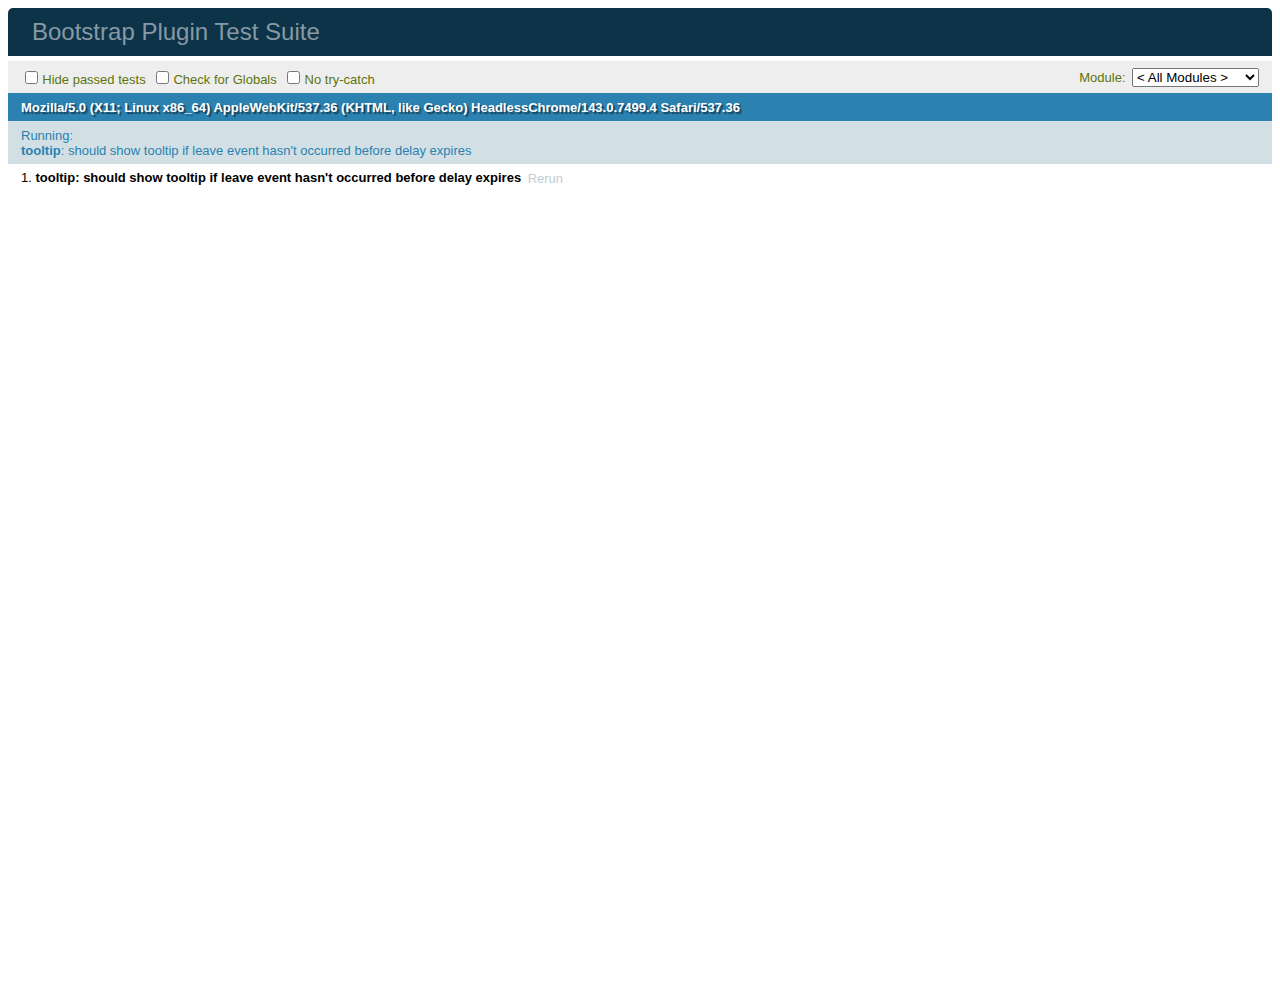
<file: css/bootstrap/js/tests/index.html>
<!DOCTYPE html>
<html>
  <head>
    <meta charset="utf-8">
    <title>Bootstrap Plugin Test Suite</title>
    <meta name="viewport" content="width=device-width, initial-scale=1">

    <!-- jQuery -->
    <script src="vendor/jquery.min.js"></script>

    <!-- QUnit -->
    <link rel="stylesheet" href="vendor/qunit.css" media="screen">
    <script src="vendor/qunit.js"></script>
    <style>
      #qunit-tests > li.pass {
        display: none;/* Make it easier to see failing tests in Sauce screencasts */
      }

      #qunit-fixture {
        top: 0;
        left: 0;
      }
    </style>
    <script>
      // See https://github.com/axemclion/grunt-saucelabs#test-result-details-with-qunit
      var log = []
      QUnit.done(function (testResults) {
        var tests = []
        for (var i = 0, len = log.length; i < len; i++) {
          var details = log[i]
          tests.push({
            name: details.name,
            result: details.result,
            expected: details.expected,
            actual: details.actual,
            source: details.source
          })
        }
        testResults.tests = tests

        window.global_test_results = testResults
      })

      QUnit.testStart(function (testDetails) {
        $(window).scrollTop(0)
        QUnit.log = function (details) {
          if (!details.result) {
            details.name = testDetails.name
            log.push(details)
          }
        }
      })

      // Cleanup
      QUnit.testDone(function () {
        $('#qunit-fixture').empty()
        $('#modal-test, .modal-backdrop').remove()
      })
    </script>

    <!-- Plugin sources -->
    <script>$.support.transition = false</script>
    <script src="../../js/alert.js"></script>
    <script src="../../js/button.js"></script>
    <script src="../../js/carousel.js"></script>
    <script src="../../js/collapse.js"></script>
    <script src="../../js/dropdown.js"></script>
    <script src="../../js/modal.js"></script>
    <script src="../../js/scrollspy.js"></script>
    <script src="../../js/tab.js"></script>
    <script src="../../js/tooltip.js"></script>
    <script src="../../js/popover.js"></script>
    <script src="../../js/affix.js"></script>

    <!-- Unit tests -->
    <script src="unit/alert.js"></script>
    <script src="unit/button.js"></script>
    <script src="unit/carousel.js"></script>
    <script src="unit/collapse.js"></script>
    <script src="unit/dropdown.js"></script>
    <script src="unit/modal.js"></script>
    <script src="unit/scrollspy.js"></script>
    <script src="unit/tab.js"></script>
    <script src="unit/tooltip.js"></script>
    <script src="unit/popover.js"></script>
    <script src="unit/affix.js"></script>

  </head>
  <body>
    <div id="qunit-container">
      <div id="qunit"></div>
      <div id="qunit-fixture"></div>
    </div>
  </body>
</html>
</file>
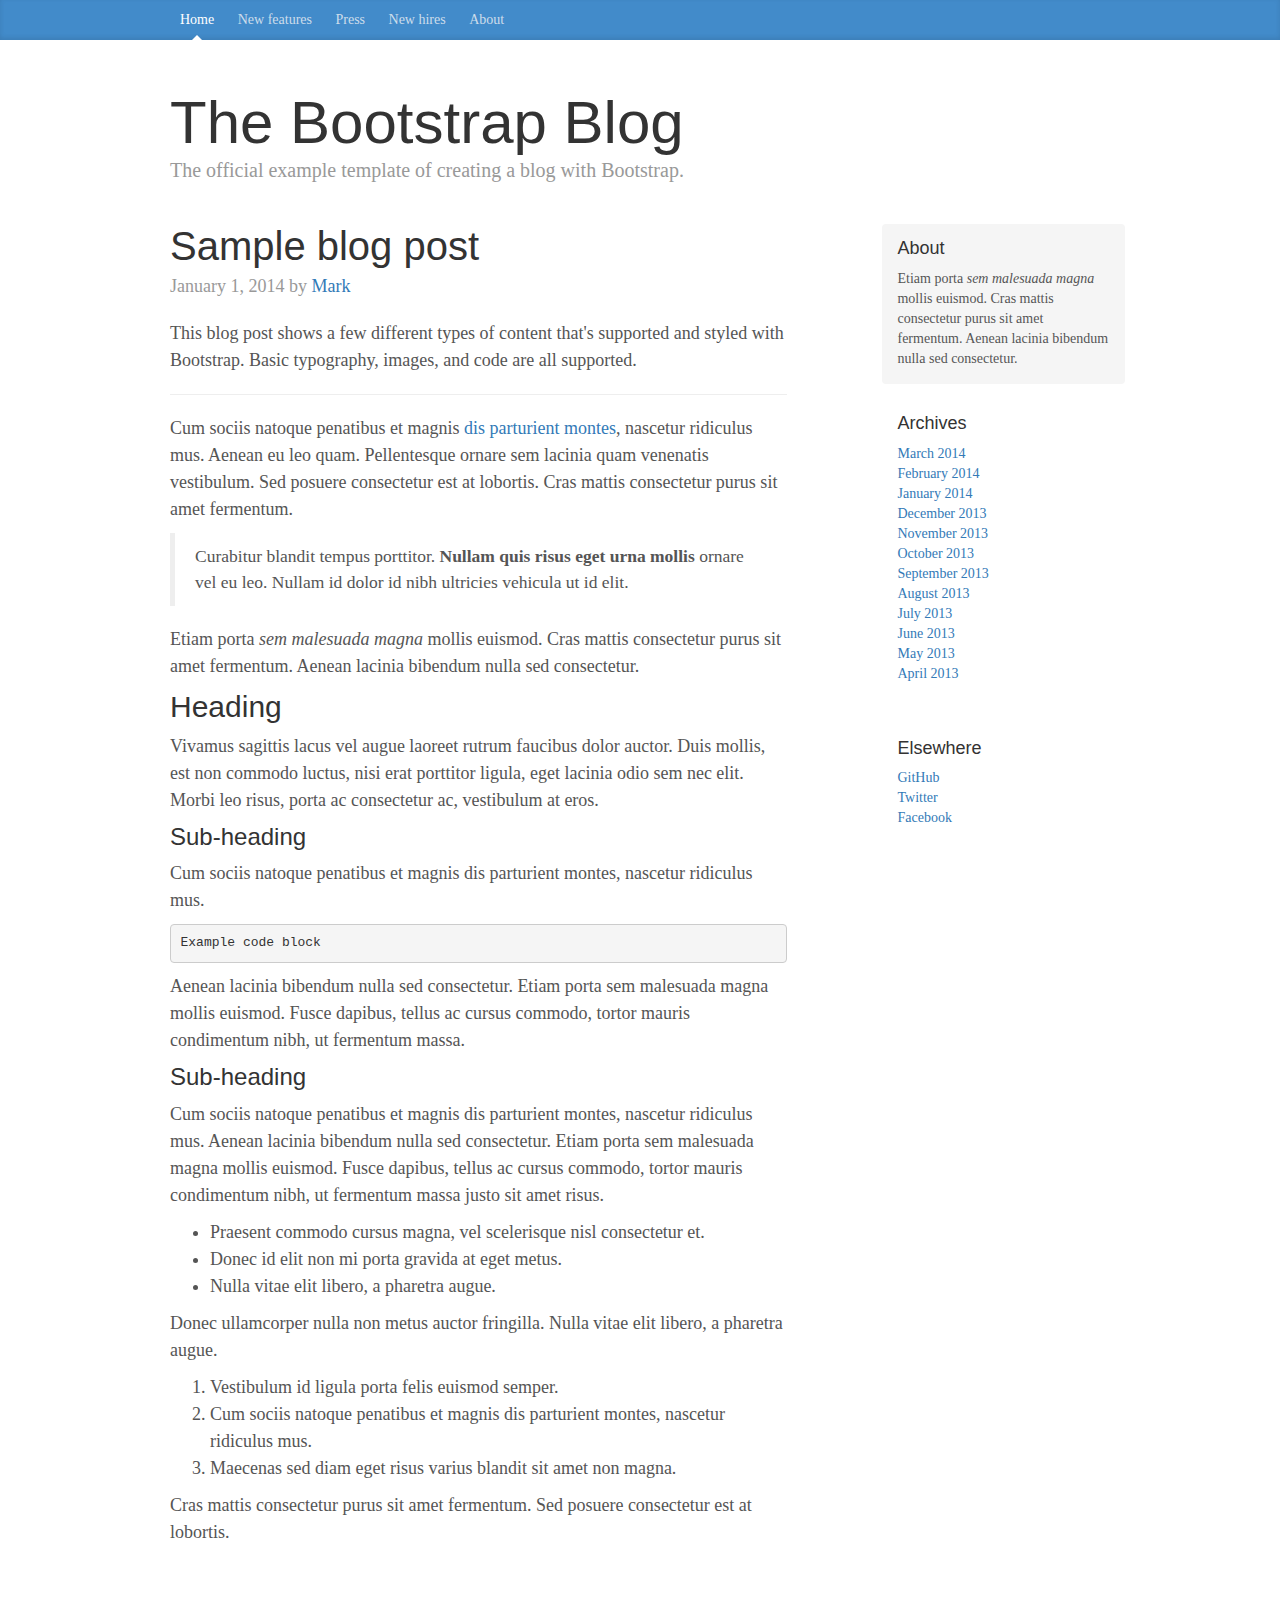
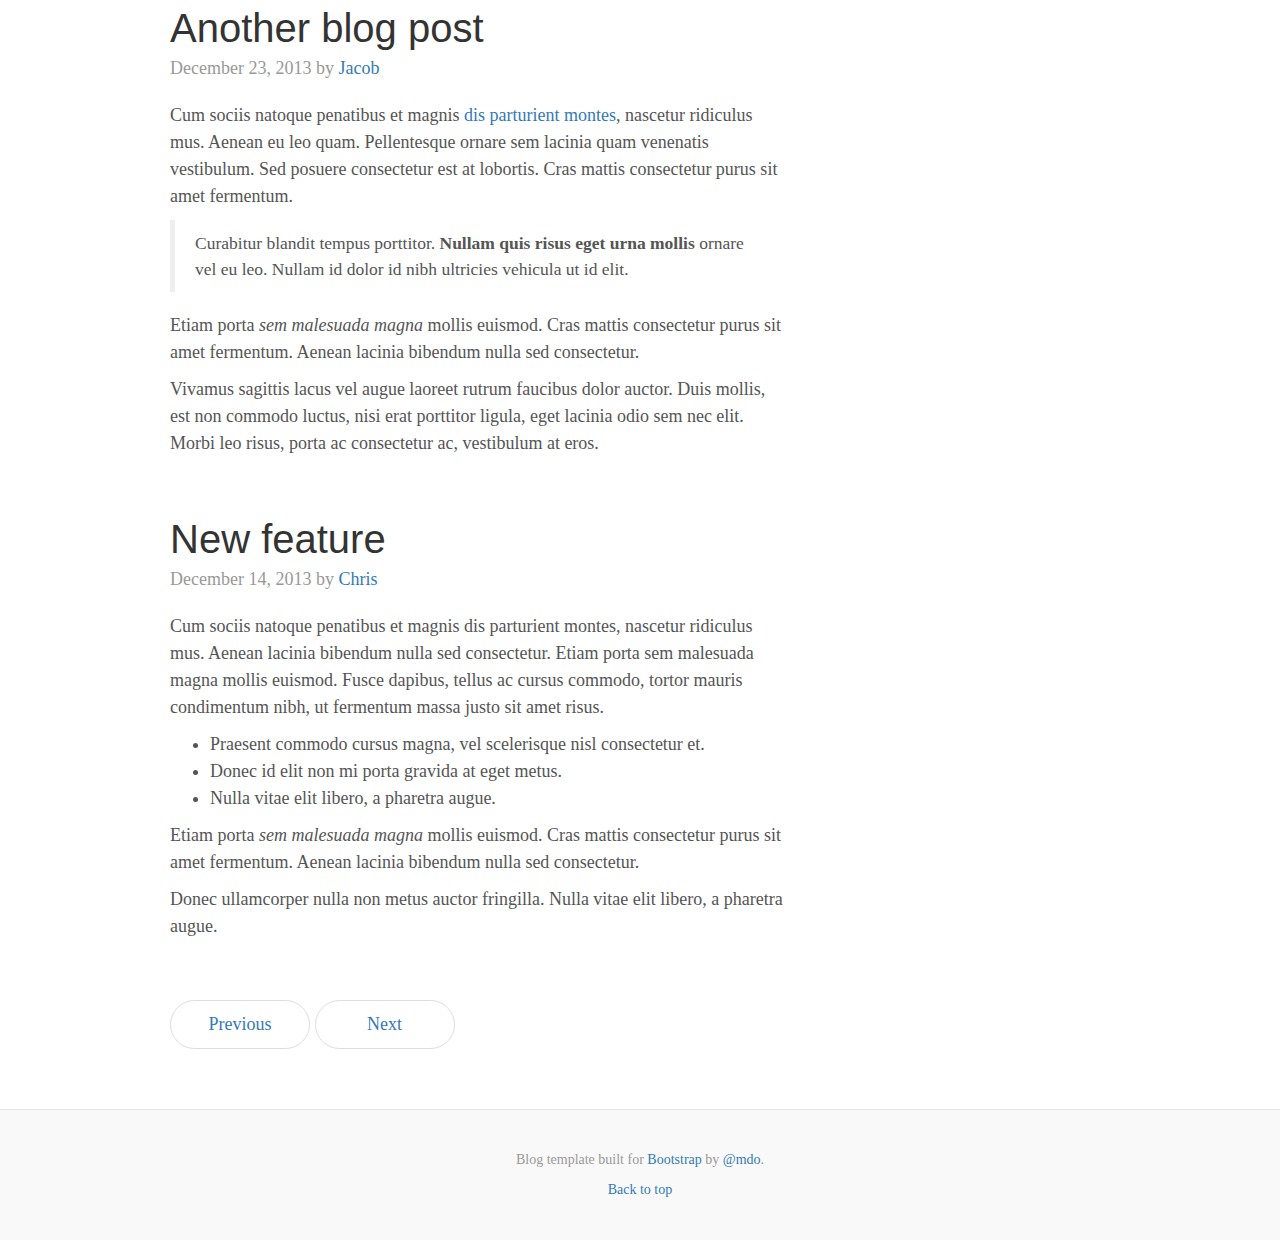
<file: css/bootstrap/docs/examples/blog/index.html>
<!DOCTYPE html>
<html lang="en">
  <head>
    <meta charset="utf-8">
    <meta http-equiv="X-UA-Compatible" content="IE=edge">
    <meta name="viewport" content="width=device-width, initial-scale=1">
    <meta name="description" content="">
    <meta name="author" content="">
    <link rel="icon" href="../../favicon.ico">

    <title>Blog Template for Bootstrap</title>

    <!-- Bootstrap core CSS -->
    <link href="../../dist/css/bootstrap.min.css" rel="stylesheet">

    <!-- Custom styles for this template -->
    <link href="blog.css" rel="stylesheet">

    <!-- Just for debugging purposes. Don't actually copy these 2 lines! -->
    <!--[if lt IE 9]><script src="../../assets/js/ie8-responsive-file-warning.js"></script><![endif]-->
    <script src="../../assets/js/ie-emulation-modes-warning.js"></script>

    <!-- HTML5 shim and Respond.js for IE8 support of HTML5 elements and media queries -->
    <!--[if lt IE 9]>
      <script src="https://oss.maxcdn.com/html5shiv/3.7.2/html5shiv.min.js"></script>
      <script src="https://oss.maxcdn.com/respond/1.4.2/respond.min.js"></script>
    <![endif]-->
  </head>

  <body>

    <div class="blog-masthead">
      <div class="container">
        <nav class="blog-nav">
          <a class="blog-nav-item active" href="#">Home</a>
          <a class="blog-nav-item" href="#">New features</a>
          <a class="blog-nav-item" href="#">Press</a>
          <a class="blog-nav-item" href="#">New hires</a>
          <a class="blog-nav-item" href="#">About</a>
        </nav>
      </div>
    </div>

    <div class="container">

      <div class="blog-header">
        <h1 class="blog-title">The Bootstrap Blog</h1>
        <p class="lead blog-description">The official example template of creating a blog with Bootstrap.</p>
      </div>

      <div class="row">

        <div class="col-sm-8 blog-main">

          <div class="blog-post">
            <h2 class="blog-post-title">Sample blog post</h2>
            <p class="blog-post-meta">January 1, 2014 by <a href="#">Mark</a></p>

            <p>This blog post shows a few different types of content that's supported and styled with Bootstrap. Basic typography, images, and code are all supported.</p>
            <hr>
            <p>Cum sociis natoque penatibus et magnis <a href="#">dis parturient montes</a>, nascetur ridiculus mus. Aenean eu leo quam. Pellentesque ornare sem lacinia quam venenatis vestibulum. Sed posuere consectetur est at lobortis. Cras mattis consectetur purus sit amet fermentum.</p>
            <blockquote>
              <p>Curabitur blandit tempus porttitor. <strong>Nullam quis risus eget urna mollis</strong> ornare vel eu leo. Nullam id dolor id nibh ultricies vehicula ut id elit.</p>
            </blockquote>
            <p>Etiam porta <em>sem malesuada magna</em> mollis euismod. Cras mattis consectetur purus sit amet fermentum. Aenean lacinia bibendum nulla sed consectetur.</p>
            <h2>Heading</h2>
            <p>Vivamus sagittis lacus vel augue laoreet rutrum faucibus dolor auctor. Duis mollis, est non commodo luctus, nisi erat porttitor ligula, eget lacinia odio sem nec elit. Morbi leo risus, porta ac consectetur ac, vestibulum at eros.</p>
            <h3>Sub-heading</h3>
            <p>Cum sociis natoque penatibus et magnis dis parturient montes, nascetur ridiculus mus.</p>
            <pre><code>Example code block</code></pre>
            <p>Aenean lacinia bibendum nulla sed consectetur. Etiam porta sem malesuada magna mollis euismod. Fusce dapibus, tellus ac cursus commodo, tortor mauris condimentum nibh, ut fermentum massa.</p>
            <h3>Sub-heading</h3>
            <p>Cum sociis natoque penatibus et magnis dis parturient montes, nascetur ridiculus mus. Aenean lacinia bibendum nulla sed consectetur. Etiam porta sem malesuada magna mollis euismod. Fusce dapibus, tellus ac cursus commodo, tortor mauris condimentum nibh, ut fermentum massa justo sit amet risus.</p>
            <ul>
              <li>Praesent commodo cursus magna, vel scelerisque nisl consectetur et.</li>
              <li>Donec id elit non mi porta gravida at eget metus.</li>
              <li>Nulla vitae elit libero, a pharetra augue.</li>
            </ul>
            <p>Donec ullamcorper nulla non metus auctor fringilla. Nulla vitae elit libero, a pharetra augue.</p>
            <ol>
              <li>Vestibulum id ligula porta felis euismod semper.</li>
              <li>Cum sociis natoque penatibus et magnis dis parturient montes, nascetur ridiculus mus.</li>
              <li>Maecenas sed diam eget risus varius blandit sit amet non magna.</li>
            </ol>
            <p>Cras mattis consectetur purus sit amet fermentum. Sed posuere consectetur est at lobortis.</p>
          </div><!-- /.blog-post -->

          <div class="blog-post">
            <h2 class="blog-post-title">Another blog post</h2>
            <p class="blog-post-meta">December 23, 2013 by <a href="#">Jacob</a></p>

            <p>Cum sociis natoque penatibus et magnis <a href="#">dis parturient montes</a>, nascetur ridiculus mus. Aenean eu leo quam. Pellentesque ornare sem lacinia quam venenatis vestibulum. Sed posuere consectetur est at lobortis. Cras mattis consectetur purus sit amet fermentum.</p>
            <blockquote>
              <p>Curabitur blandit tempus porttitor. <strong>Nullam quis risus eget urna mollis</strong> ornare vel eu leo. Nullam id dolor id nibh ultricies vehicula ut id elit.</p>
            </blockquote>
            <p>Etiam porta <em>sem malesuada magna</em> mollis euismod. Cras mattis consectetur purus sit amet fermentum. Aenean lacinia bibendum nulla sed consectetur.</p>
            <p>Vivamus sagittis lacus vel augue laoreet rutrum faucibus dolor auctor. Duis mollis, est non commodo luctus, nisi erat porttitor ligula, eget lacinia odio sem nec elit. Morbi leo risus, porta ac consectetur ac, vestibulum at eros.</p>
          </div><!-- /.blog-post -->

          <div class="blog-post">
            <h2 class="blog-post-title">New feature</h2>
            <p class="blog-post-meta">December 14, 2013 by <a href="#">Chris</a></p>

            <p>Cum sociis natoque penatibus et magnis dis parturient montes, nascetur ridiculus mus. Aenean lacinia bibendum nulla sed consectetur. Etiam porta sem malesuada magna mollis euismod. Fusce dapibus, tellus ac cursus commodo, tortor mauris condimentum nibh, ut fermentum massa justo sit amet risus.</p>
            <ul>
              <li>Praesent commodo cursus magna, vel scelerisque nisl consectetur et.</li>
              <li>Donec id elit non mi porta gravida at eget metus.</li>
              <li>Nulla vitae elit libero, a pharetra augue.</li>
            </ul>
            <p>Etiam porta <em>sem malesuada magna</em> mollis euismod. Cras mattis consectetur purus sit amet fermentum. Aenean lacinia bibendum nulla sed consectetur.</p>
            <p>Donec ullamcorper nulla non metus auctor fringilla. Nulla vitae elit libero, a pharetra augue.</p>
          </div><!-- /.blog-post -->

          <nav>
            <ul class="pager">
              <li><a href="#">Previous</a></li>
              <li><a href="#">Next</a></li>
            </ul>
          </nav>

        </div><!-- /.blog-main -->

        <div class="col-sm-3 col-sm-offset-1 blog-sidebar">
          <div class="sidebar-module sidebar-module-inset">
            <h4>About</h4>
            <p>Etiam porta <em>sem malesuada magna</em> mollis euismod. Cras mattis consectetur purus sit amet fermentum. Aenean lacinia bibendum nulla sed consectetur.</p>
          </div>
          <div class="sidebar-module">
            <h4>Archives</h4>
            <ol class="list-unstyled">
              <li><a href="#">March 2014</a></li>
              <li><a href="#">February 2014</a></li>
              <li><a href="#">January 2014</a></li>
              <li><a href="#">December 2013</a></li>
              <li><a href="#">November 2013</a></li>
              <li><a href="#">October 2013</a></li>
              <li><a href="#">September 2013</a></li>
              <li><a href="#">August 2013</a></li>
              <li><a href="#">July 2013</a></li>
              <li><a href="#">June 2013</a></li>
              <li><a href="#">May 2013</a></li>
              <li><a href="#">April 2013</a></li>
            </ol>
          </div>
          <div class="sidebar-module">
            <h4>Elsewhere</h4>
            <ol class="list-unstyled">
              <li><a href="#">GitHub</a></li>
              <li><a href="#">Twitter</a></li>
              <li><a href="#">Facebook</a></li>
            </ol>
          </div>
        </div><!-- /.blog-sidebar -->

      </div><!-- /.row -->

    </div><!-- /.container -->

    <footer class="blog-footer">
      <p>Blog template built for <a href="http://getbootstrap.com">Bootstrap</a> by <a href="https://twitter.com/mdo">@mdo</a>.</p>
      <p>
        <a href="#">Back to top</a>
      </p>
    </footer>


    <!-- Bootstrap core JavaScript
    ================================================== -->
    <!-- Placed at the end of the document so the pages load faster -->
    <script src="https://ajax.googleapis.com/ajax/libs/jquery/1.11.2/jquery.min.js"></script>
    <script src="../../dist/js/bootstrap.min.js"></script>
    <script src="../../assets/js/docs.min.js"></script>
    <!-- IE10 viewport hack for Surface/desktop Windows 8 bug -->
    <script src="../../assets/js/ie10-viewport-bug-workaround.js"></script>
  </body>
</html>
</file>
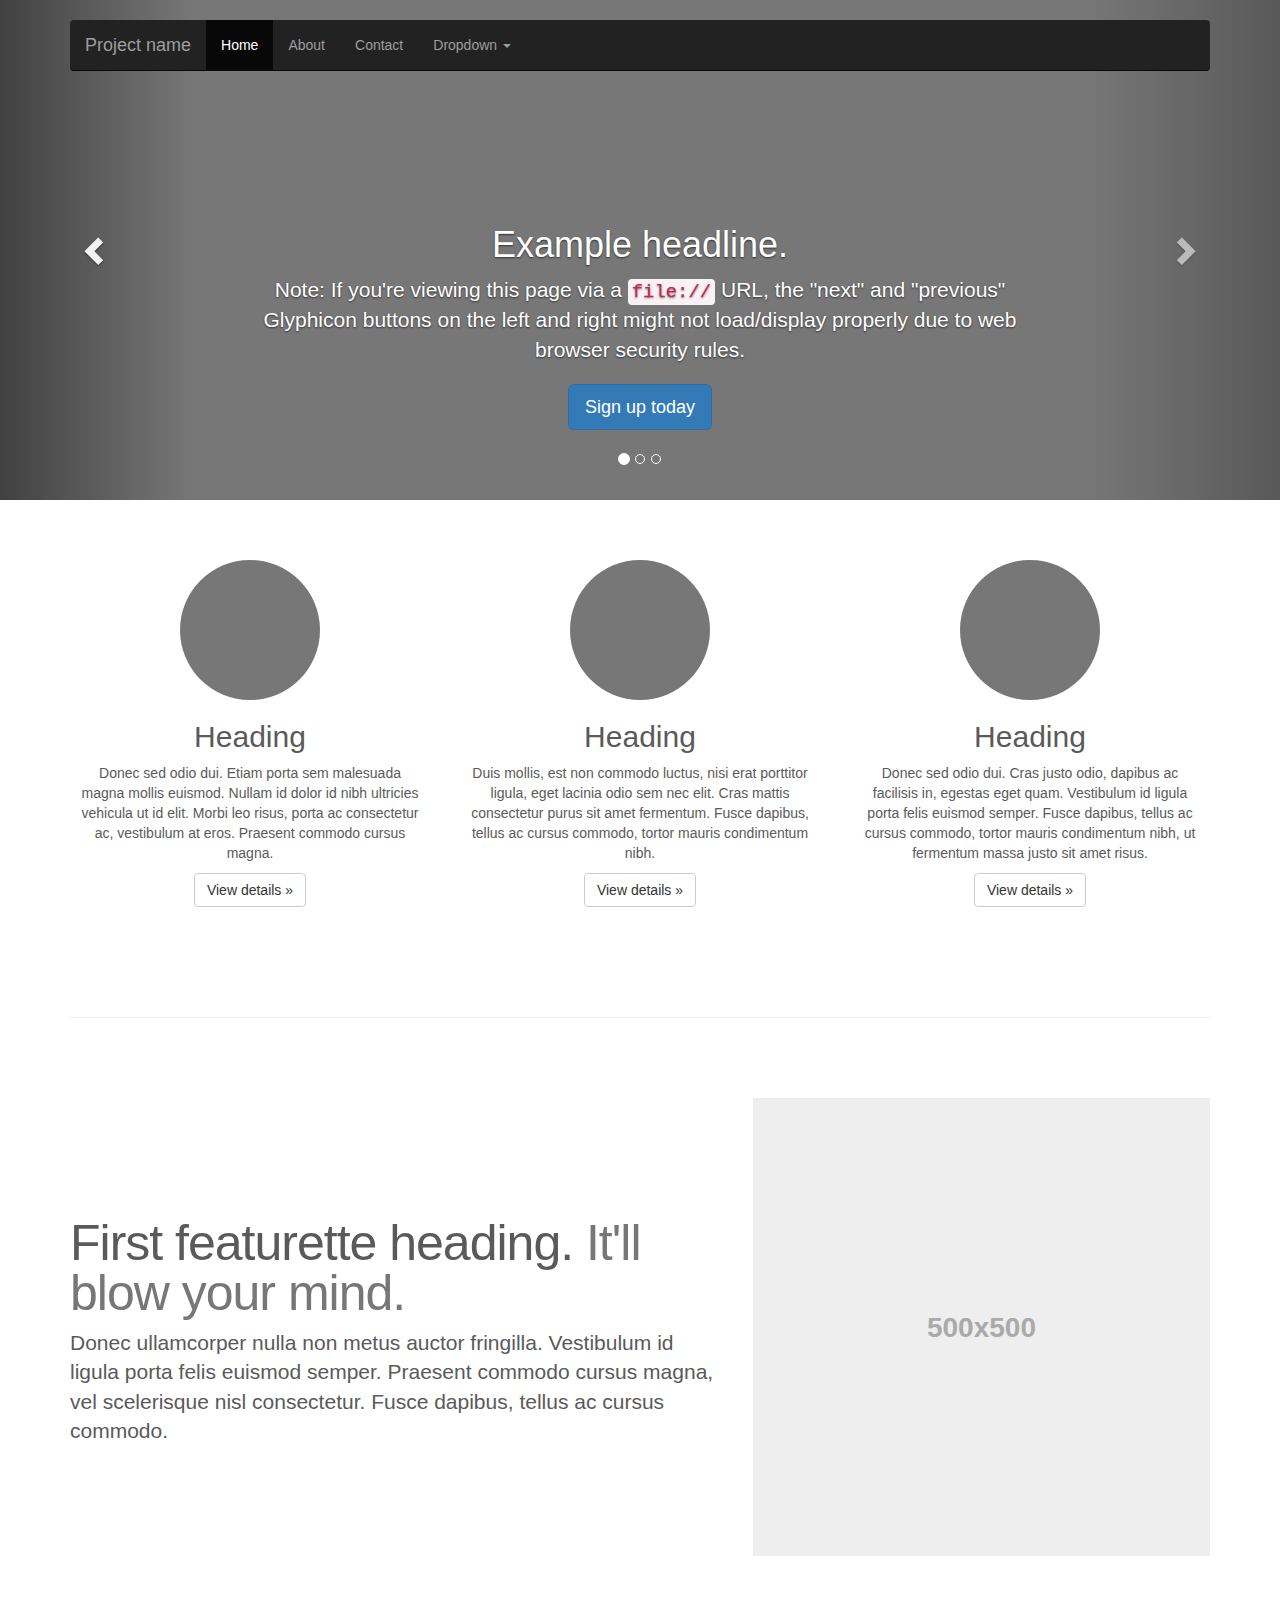
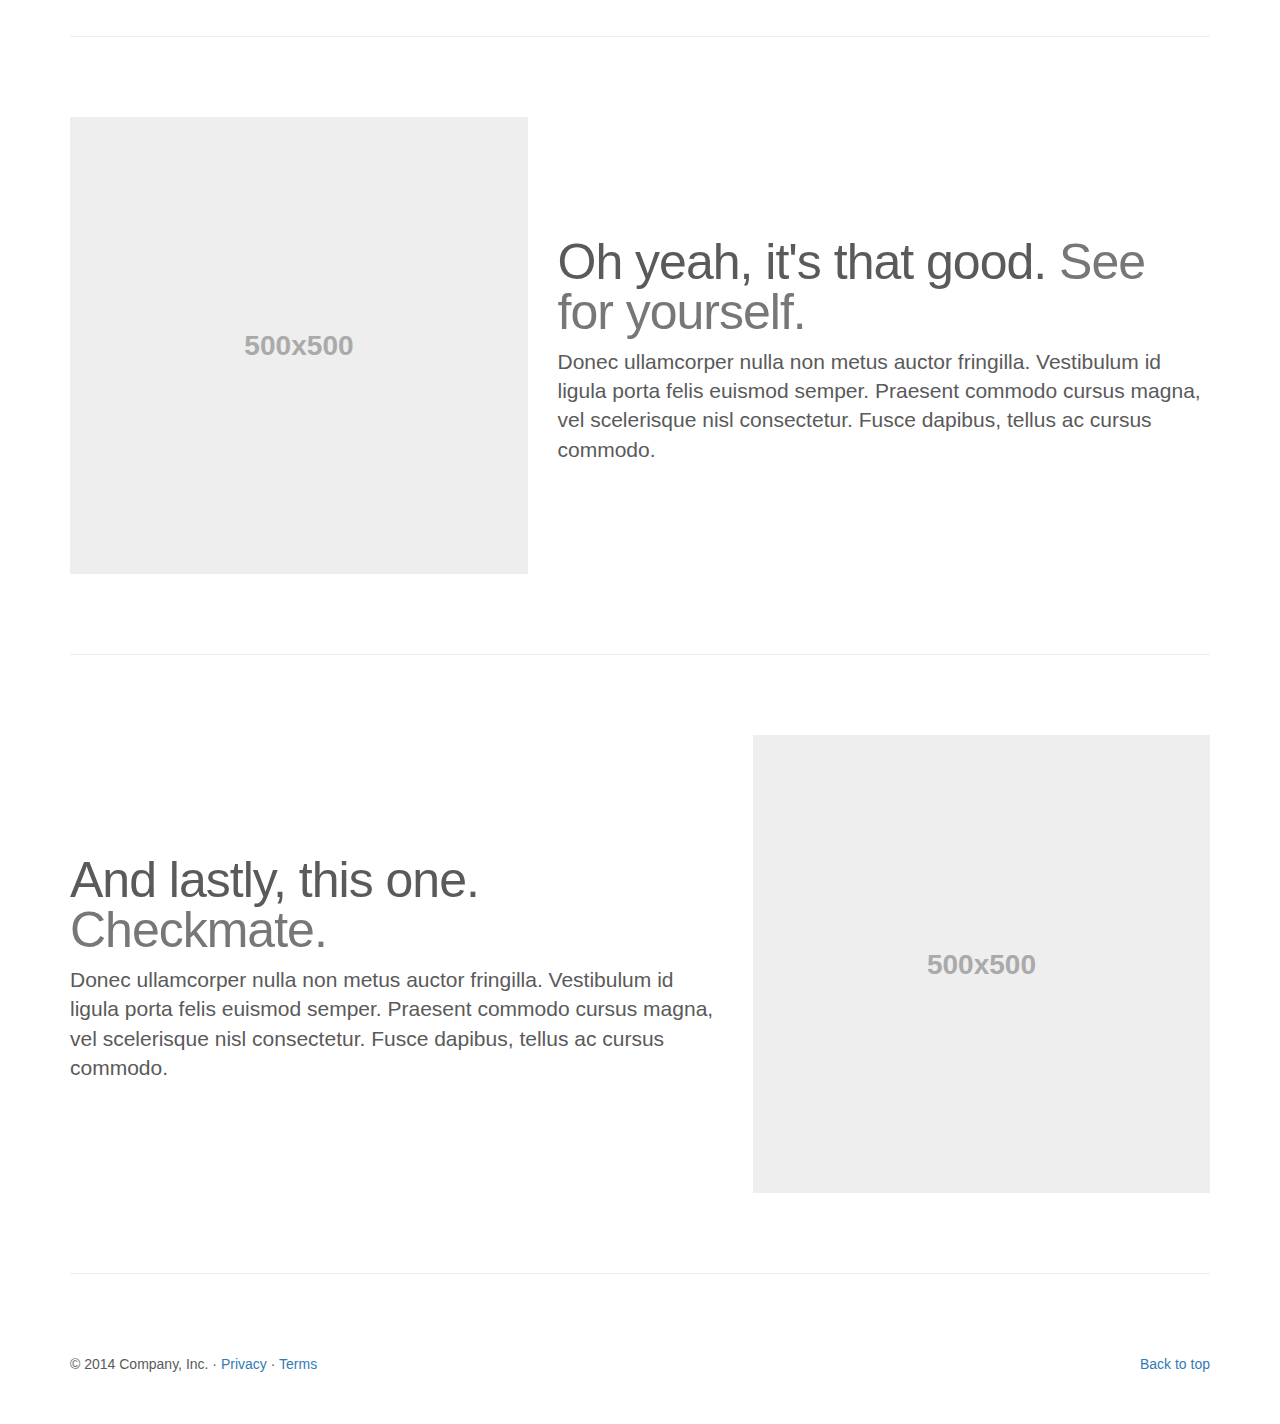
<file: css/bootstrap/docs/examples/carousel/index.html>
<!DOCTYPE html>
<html lang="en">
  <head>
    <meta charset="utf-8">
    <meta http-equiv="X-UA-Compatible" content="IE=edge">
    <meta name="viewport" content="width=device-width, initial-scale=1">
    <meta name="description" content="">
    <meta name="author" content="">
    <link rel="icon" href="../../favicon.ico">

    <title>Carousel Template for Bootstrap</title>

    <!-- Bootstrap core CSS -->
    <link href="../../dist/css/bootstrap.min.css" rel="stylesheet">

    <!-- Just for debugging purposes. Don't actually copy these 2 lines! -->
    <!--[if lt IE 9]><script src="../../assets/js/ie8-responsive-file-warning.js"></script><![endif]-->
    <script src="../../assets/js/ie-emulation-modes-warning.js"></script>

    <!-- HTML5 shim and Respond.js for IE8 support of HTML5 elements and media queries -->
    <!--[if lt IE 9]>
      <script src="https://oss.maxcdn.com/html5shiv/3.7.2/html5shiv.min.js"></script>
      <script src="https://oss.maxcdn.com/respond/1.4.2/respond.min.js"></script>
    <![endif]-->

    <!-- Custom styles for this template -->
    <link href="carousel.css" rel="stylesheet">
  </head>
<!-- NAVBAR
================================================== -->
  <body>
    <div class="navbar-wrapper">
      <div class="container">

        <nav class="navbar navbar-inverse navbar-static-top">
          <div class="container">
            <div class="navbar-header">
              <button type="button" class="navbar-toggle collapsed" data-toggle="collapse" data-target="#navbar" aria-expanded="false" aria-controls="navbar">
                <span class="sr-only">Toggle navigation</span>
                <span class="icon-bar"></span>
                <span class="icon-bar"></span>
                <span class="icon-bar"></span>
              </button>
              <a class="navbar-brand" href="#">Project name</a>
            </div>
            <div id="navbar" class="navbar-collapse collapse">
              <ul class="nav navbar-nav">
                <li class="active"><a href="#">Home</a></li>
                <li><a href="#about">About</a></li>
                <li><a href="#contact">Contact</a></li>
                <li class="dropdown">
                  <a href="#" class="dropdown-toggle" data-toggle="dropdown" role="button" aria-expanded="false">Dropdown <span class="caret"></span></a>
                  <ul class="dropdown-menu" role="menu">
                    <li><a href="#">Action</a></li>
                    <li><a href="#">Another action</a></li>
                    <li><a href="#">Something else here</a></li>
                    <li class="divider"></li>
                    <li class="dropdown-header">Nav header</li>
                    <li><a href="#">Separated link</a></li>
                    <li><a href="#">One more separated link</a></li>
                  </ul>
                </li>
              </ul>
            </div>
          </div>
        </nav>

      </div>
    </div>


    <!-- Carousel
    ================================================== -->
    <div id="myCarousel" class="carousel slide" data-ride="carousel">
      <!-- Indicators -->
      <ol class="carousel-indicators">
        <li data-target="#myCarousel" data-slide-to="0" class="active"></li>
        <li data-target="#myCarousel" data-slide-to="1"></li>
        <li data-target="#myCarousel" data-slide-to="2"></li>
      </ol>
      <div class="carousel-inner" role="listbox">
        <div class="item active">
          <img src="[data-uri]" alt="First slide">
          <div class="container">
            <div class="carousel-caption">
              <h1>Example headline.</h1>
              <p>Note: If you're viewing this page via a <code>file://</code> URL, the "next" and "previous" Glyphicon buttons on the left and right might not load/display properly due to web browser security rules.</p>
              <p><a class="btn btn-lg btn-primary" href="#" role="button">Sign up today</a></p>
            </div>
          </div>
        </div>
        <div class="item">
          <img src="[data-uri]" alt="Second slide">
          <div class="container">
            <div class="carousel-caption">
              <h1>Another example headline.</h1>
              <p>Cras justo odio, dapibus ac facilisis in, egestas eget quam. Donec id elit non mi porta gravida at eget metus. Nullam id dolor id nibh ultricies vehicula ut id elit.</p>
              <p><a class="btn btn-lg btn-primary" href="#" role="button">Learn more</a></p>
            </div>
          </div>
        </div>
        <div class="item">
          <img src="[data-uri]" alt="Third slide">
          <div class="container">
            <div class="carousel-caption">
              <h1>One more for good measure.</h1>
              <p>Cras justo odio, dapibus ac facilisis in, egestas eget quam. Donec id elit non mi porta gravida at eget metus. Nullam id dolor id nibh ultricies vehicula ut id elit.</p>
              <p><a class="btn btn-lg btn-primary" href="#" role="button">Browse gallery</a></p>
            </div>
          </div>
        </div>
      </div>
      <a class="left carousel-control" href="#myCarousel" role="button" data-slide="prev">
        <span class="glyphicon glyphicon-chevron-left" aria-hidden="true"></span>
        <span class="sr-only">Previous</span>
      </a>
      <a class="right carousel-control" href="#myCarousel" role="button" data-slide="next">
        <span class="glyphicon glyphicon-chevron-right" aria-hidden="true"></span>
        <span class="sr-only">Next</span>
      </a>
    </div><!-- /.carousel -->


    <!-- Marketing messaging and featurettes
    ================================================== -->
    <!-- Wrap the rest of the page in another container to center all the content. -->

    <div class="container marketing">

      <!-- Three columns of text below the carousel -->
      <div class="row">
        <div class="col-lg-4">
          <img class="img-circle" src="[data-uri]" alt="Generic placeholder image" style="width: 140px; height: 140px;">
          <h2>Heading</h2>
          <p>Donec sed odio dui. Etiam porta sem malesuada magna mollis euismod. Nullam id dolor id nibh ultricies vehicula ut id elit. Morbi leo risus, porta ac consectetur ac, vestibulum at eros. Praesent commodo cursus magna.</p>
          <p><a class="btn btn-default" href="#" role="button">View details &raquo;</a></p>
        </div><!-- /.col-lg-4 -->
        <div class="col-lg-4">
          <img class="img-circle" src="[data-uri]" alt="Generic placeholder image" style="width: 140px; height: 140px;">
          <h2>Heading</h2>
          <p>Duis mollis, est non commodo luctus, nisi erat porttitor ligula, eget lacinia odio sem nec elit. Cras mattis consectetur purus sit amet fermentum. Fusce dapibus, tellus ac cursus commodo, tortor mauris condimentum nibh.</p>
          <p><a class="btn btn-default" href="#" role="button">View details &raquo;</a></p>
        </div><!-- /.col-lg-4 -->
        <div class="col-lg-4">
          <img class="img-circle" src="[data-uri]" alt="Generic placeholder image" style="width: 140px; height: 140px;">
          <h2>Heading</h2>
          <p>Donec sed odio dui. Cras justo odio, dapibus ac facilisis in, egestas eget quam. Vestibulum id ligula porta felis euismod semper. Fusce dapibus, tellus ac cursus commodo, tortor mauris condimentum nibh, ut fermentum massa justo sit amet risus.</p>
          <p><a class="btn btn-default" href="#" role="button">View details &raquo;</a></p>
        </div><!-- /.col-lg-4 -->
      </div><!-- /.row -->


      <!-- START THE FEATURETTES -->

      <hr class="featurette-divider">

      <div class="row featurette">
        <div class="col-md-7">
          <h2 class="featurette-heading">First featurette heading. <span class="text-muted">It'll blow your mind.</span></h2>
          <p class="lead">Donec ullamcorper nulla non metus auctor fringilla. Vestibulum id ligula porta felis euismod semper. Praesent commodo cursus magna, vel scelerisque nisl consectetur. Fusce dapibus, tellus ac cursus commodo.</p>
        </div>
        <div class="col-md-5">
          <img class="featurette-image img-responsive" data-src="holder.js/500x500/auto" alt="Generic placeholder image">
        </div>
      </div>

      <hr class="featurette-divider">

      <div class="row featurette">
        <div class="col-md-5">
          <img class="featurette-image img-responsive" data-src="holder.js/500x500/auto" alt="Generic placeholder image">
        </div>
        <div class="col-md-7">
          <h2 class="featurette-heading">Oh yeah, it's that good. <span class="text-muted">See for yourself.</span></h2>
          <p class="lead">Donec ullamcorper nulla non metus auctor fringilla. Vestibulum id ligula porta felis euismod semper. Praesent commodo cursus magna, vel scelerisque nisl consectetur. Fusce dapibus, tellus ac cursus commodo.</p>
        </div>
      </div>

      <hr class="featurette-divider">

      <div class="row featurette">
        <div class="col-md-7">
          <h2 class="featurette-heading">And lastly, this one. <span class="text-muted">Checkmate.</span></h2>
          <p class="lead">Donec ullamcorper nulla non metus auctor fringilla. Vestibulum id ligula porta felis euismod semper. Praesent commodo cursus magna, vel scelerisque nisl consectetur. Fusce dapibus, tellus ac cursus commodo.</p>
        </div>
        <div class="col-md-5">
          <img class="featurette-image img-responsive" data-src="holder.js/500x500/auto" alt="Generic placeholder image">
        </div>
      </div>

      <hr class="featurette-divider">

      <!-- /END THE FEATURETTES -->


      <!-- FOOTER -->
      <footer>
        <p class="pull-right"><a href="#">Back to top</a></p>
        <p>&copy; 2014 Company, Inc. &middot; <a href="#">Privacy</a> &middot; <a href="#">Terms</a></p>
      </footer>

    </div><!-- /.container -->


    <!-- Bootstrap core JavaScript
    ================================================== -->
    <!-- Placed at the end of the document so the pages load faster -->
    <script src="https://ajax.googleapis.com/ajax/libs/jquery/1.11.2/jquery.min.js"></script>
    <script src="../../dist/js/bootstrap.min.js"></script>
    <script src="../../assets/js/docs.min.js"></script>
    <!-- IE10 viewport hack for Surface/desktop Windows 8 bug -->
    <script src="../../assets/js/ie10-viewport-bug-workaround.js"></script>
  </body>
</html>
</file>
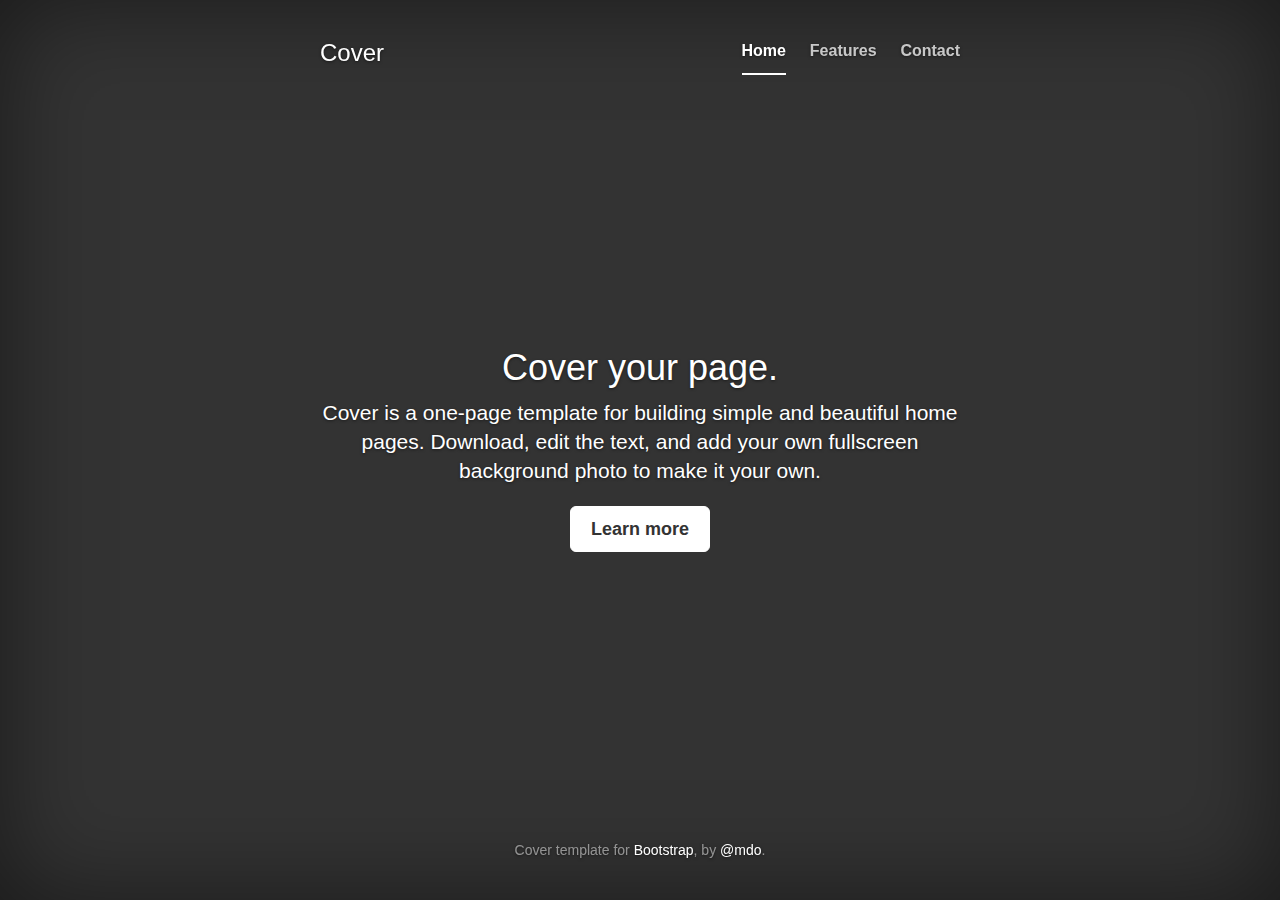
<file: css/bootstrap/docs/examples/cover/index.html>
<!DOCTYPE html>
<html lang="en">
  <head>
    <meta charset="utf-8">
    <meta http-equiv="X-UA-Compatible" content="IE=edge">
    <meta name="viewport" content="width=device-width, initial-scale=1">
    <meta name="description" content="">
    <meta name="author" content="">
    <link rel="icon" href="../../favicon.ico">

    <title>Cover Template for Bootstrap</title>

    <!-- Bootstrap core CSS -->
    <link href="../../dist/css/bootstrap.min.css" rel="stylesheet">

    <!-- Custom styles for this template -->
    <link href="cover.css" rel="stylesheet">

    <!-- Just for debugging purposes. Don't actually copy these 2 lines! -->
    <!--[if lt IE 9]><script src="../../assets/js/ie8-responsive-file-warning.js"></script><![endif]-->
    <script src="../../assets/js/ie-emulation-modes-warning.js"></script>

    <!-- HTML5 shim and Respond.js for IE8 support of HTML5 elements and media queries -->
    <!--[if lt IE 9]>
      <script src="https://oss.maxcdn.com/html5shiv/3.7.2/html5shiv.min.js"></script>
      <script src="https://oss.maxcdn.com/respond/1.4.2/respond.min.js"></script>
    <![endif]-->
  </head>

  <body>

    <div class="site-wrapper">

      <div class="site-wrapper-inner">

        <div class="cover-container">

          <div class="masthead clearfix">
            <div class="inner">
              <h3 class="masthead-brand">Cover</h3>
              <nav>
                <ul class="nav masthead-nav">
                  <li class="active"><a href="#">Home</a></li>
                  <li><a href="#">Features</a></li>
                  <li><a href="#">Contact</a></li>
                </ul>
              </nav>
            </div>
          </div>

          <div class="inner cover">
            <h1 class="cover-heading">Cover your page.</h1>
            <p class="lead">Cover is a one-page template for building simple and beautiful home pages. Download, edit the text, and add your own fullscreen background photo to make it your own.</p>
            <p class="lead">
              <a href="#" class="btn btn-lg btn-default">Learn more</a>
            </p>
          </div>

          <div class="mastfoot">
            <div class="inner">
              <p>Cover template for <a href="http://getbootstrap.com">Bootstrap</a>, by <a href="https://twitter.com/mdo">@mdo</a>.</p>
            </div>
          </div>

        </div>

      </div>

    </div>

    <!-- Bootstrap core JavaScript
    ================================================== -->
    <!-- Placed at the end of the document so the pages load faster -->
    <script src="https://ajax.googleapis.com/ajax/libs/jquery/1.11.2/jquery.min.js"></script>
    <script src="../../dist/js/bootstrap.min.js"></script>
    <script src="../../assets/js/docs.min.js"></script>
    <!-- IE10 viewport hack for Surface/desktop Windows 8 bug -->
    <script src="../../assets/js/ie10-viewport-bug-workaround.js"></script>
  </body>
</html>
</file>
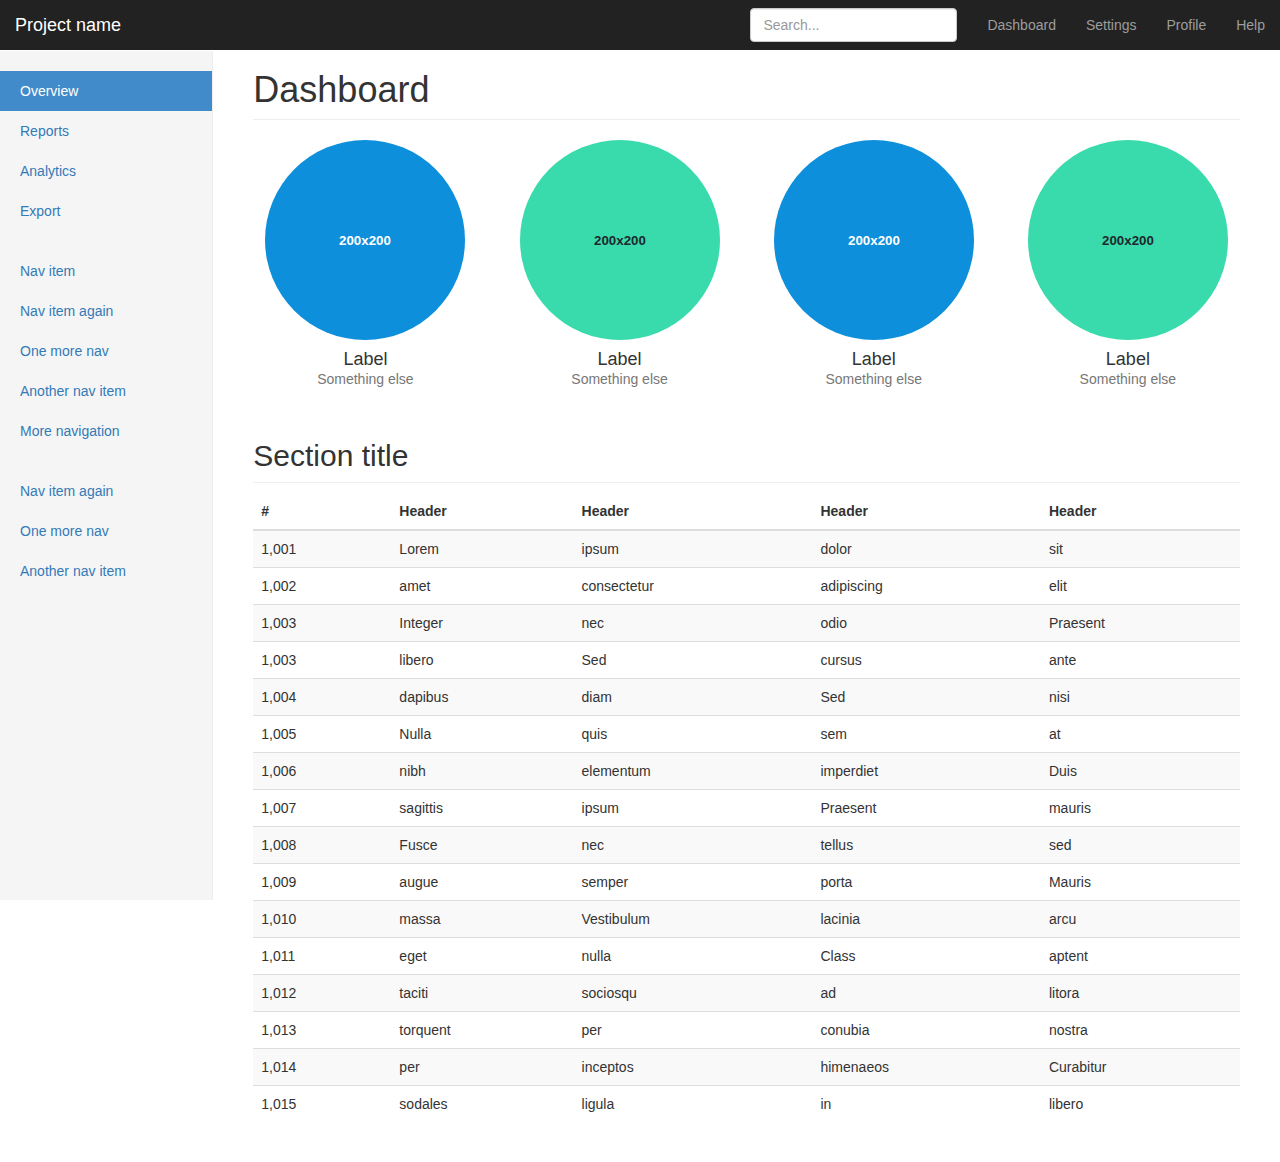
<file: css/bootstrap/docs/examples/dashboard/index.html>
<!DOCTYPE html>
<html lang="en">
  <head>
    <meta charset="utf-8">
    <meta http-equiv="X-UA-Compatible" content="IE=edge">
    <meta name="viewport" content="width=device-width, initial-scale=1">
    <meta name="description" content="">
    <meta name="author" content="">
    <link rel="icon" href="../../favicon.ico">

    <title>Dashboard Template for Bootstrap</title>

    <!-- Bootstrap core CSS -->
    <link href="../../dist/css/bootstrap.min.css" rel="stylesheet">

    <!-- Custom styles for this template -->
    <link href="dashboard.css" rel="stylesheet">

    <!-- Just for debugging purposes. Don't actually copy these 2 lines! -->
    <!--[if lt IE 9]><script src="../../assets/js/ie8-responsive-file-warning.js"></script><![endif]-->
    <script src="../../assets/js/ie-emulation-modes-warning.js"></script>

    <!-- HTML5 shim and Respond.js for IE8 support of HTML5 elements and media queries -->
    <!--[if lt IE 9]>
      <script src="https://oss.maxcdn.com/html5shiv/3.7.2/html5shiv.min.js"></script>
      <script src="https://oss.maxcdn.com/respond/1.4.2/respond.min.js"></script>
    <![endif]-->
  </head>

  <body>

    <nav class="navbar navbar-inverse navbar-fixed-top">
      <div class="container-fluid">
        <div class="navbar-header">
          <button type="button" class="navbar-toggle collapsed" data-toggle="collapse" data-target="#navbar" aria-expanded="false" aria-controls="navbar">
            <span class="sr-only">Toggle navigation</span>
            <span class="icon-bar"></span>
            <span class="icon-bar"></span>
            <span class="icon-bar"></span>
          </button>
          <a class="navbar-brand" href="#">Project name</a>
        </div>
        <div id="navbar" class="navbar-collapse collapse">
          <ul class="nav navbar-nav navbar-right">
            <li><a href="#">Dashboard</a></li>
            <li><a href="#">Settings</a></li>
            <li><a href="#">Profile</a></li>
            <li><a href="#">Help</a></li>
          </ul>
          <form class="navbar-form navbar-right">
            <input type="text" class="form-control" placeholder="Search...">
          </form>
        </div>
      </div>
    </nav>

    <div class="container-fluid">
      <div class="row">
        <div class="col-sm-3 col-md-2 sidebar">
          <ul class="nav nav-sidebar">
            <li class="active"><a href="#">Overview <span class="sr-only">(current)</span></a></li>
            <li><a href="#">Reports</a></li>
            <li><a href="#">Analytics</a></li>
            <li><a href="#">Export</a></li>
          </ul>
          <ul class="nav nav-sidebar">
            <li><a href="">Nav item</a></li>
            <li><a href="">Nav item again</a></li>
            <li><a href="">One more nav</a></li>
            <li><a href="">Another nav item</a></li>
            <li><a href="">More navigation</a></li>
          </ul>
          <ul class="nav nav-sidebar">
            <li><a href="">Nav item again</a></li>
            <li><a href="">One more nav</a></li>
            <li><a href="">Another nav item</a></li>
          </ul>
        </div>
        <div class="col-sm-9 col-sm-offset-3 col-md-10 col-md-offset-2 main">
          <h1 class="page-header">Dashboard</h1>

          <div class="row placeholders">
            <div class="col-xs-6 col-sm-3 placeholder">
              <img data-src="holder.js/200x200/auto/sky" class="img-responsive" alt="Generic placeholder thumbnail">
              <h4>Label</h4>
              <span class="text-muted">Something else</span>
            </div>
            <div class="col-xs-6 col-sm-3 placeholder">
              <img data-src="holder.js/200x200/auto/vine" class="img-responsive" alt="Generic placeholder thumbnail">
              <h4>Label</h4>
              <span class="text-muted">Something else</span>
            </div>
            <div class="col-xs-6 col-sm-3 placeholder">
              <img data-src="holder.js/200x200/auto/sky" class="img-responsive" alt="Generic placeholder thumbnail">
              <h4>Label</h4>
              <span class="text-muted">Something else</span>
            </div>
            <div class="col-xs-6 col-sm-3 placeholder">
              <img data-src="holder.js/200x200/auto/vine" class="img-responsive" alt="Generic placeholder thumbnail">
              <h4>Label</h4>
              <span class="text-muted">Something else</span>
            </div>
          </div>

          <h2 class="sub-header">Section title</h2>
          <div class="table-responsive">
            <table class="table table-striped">
              <thead>
                <tr>
                  <th>#</th>
                  <th>Header</th>
                  <th>Header</th>
                  <th>Header</th>
                  <th>Header</th>
                </tr>
              </thead>
              <tbody>
                <tr>
                  <td>1,001</td>
                  <td>Lorem</td>
                  <td>ipsum</td>
                  <td>dolor</td>
                  <td>sit</td>
                </tr>
                <tr>
                  <td>1,002</td>
                  <td>amet</td>
                  <td>consectetur</td>
                  <td>adipiscing</td>
                  <td>elit</td>
                </tr>
                <tr>
                  <td>1,003</td>
                  <td>Integer</td>
                  <td>nec</td>
                  <td>odio</td>
                  <td>Praesent</td>
                </tr>
                <tr>
                  <td>1,003</td>
                  <td>libero</td>
                  <td>Sed</td>
                  <td>cursus</td>
                  <td>ante</td>
                </tr>
                <tr>
                  <td>1,004</td>
                  <td>dapibus</td>
                  <td>diam</td>
                  <td>Sed</td>
                  <td>nisi</td>
                </tr>
                <tr>
                  <td>1,005</td>
                  <td>Nulla</td>
                  <td>quis</td>
                  <td>sem</td>
                  <td>at</td>
                </tr>
                <tr>
                  <td>1,006</td>
                  <td>nibh</td>
                  <td>elementum</td>
                  <td>imperdiet</td>
                  <td>Duis</td>
                </tr>
                <tr>
                  <td>1,007</td>
                  <td>sagittis</td>
                  <td>ipsum</td>
                  <td>Praesent</td>
                  <td>mauris</td>
                </tr>
                <tr>
                  <td>1,008</td>
                  <td>Fusce</td>
                  <td>nec</td>
                  <td>tellus</td>
                  <td>sed</td>
                </tr>
                <tr>
                  <td>1,009</td>
                  <td>augue</td>
                  <td>semper</td>
                  <td>porta</td>
                  <td>Mauris</td>
                </tr>
                <tr>
                  <td>1,010</td>
                  <td>massa</td>
                  <td>Vestibulum</td>
                  <td>lacinia</td>
                  <td>arcu</td>
                </tr>
                <tr>
                  <td>1,011</td>
                  <td>eget</td>
                  <td>nulla</td>
                  <td>Class</td>
                  <td>aptent</td>
                </tr>
                <tr>
                  <td>1,012</td>
                  <td>taciti</td>
                  <td>sociosqu</td>
                  <td>ad</td>
                  <td>litora</td>
                </tr>
                <tr>
                  <td>1,013</td>
                  <td>torquent</td>
                  <td>per</td>
                  <td>conubia</td>
                  <td>nostra</td>
                </tr>
                <tr>
                  <td>1,014</td>
                  <td>per</td>
                  <td>inceptos</td>
                  <td>himenaeos</td>
                  <td>Curabitur</td>
                </tr>
                <tr>
                  <td>1,015</td>
                  <td>sodales</td>
                  <td>ligula</td>
                  <td>in</td>
                  <td>libero</td>
                </tr>
              </tbody>
            </table>
          </div>
        </div>
      </div>
    </div>

    <!-- Bootstrap core JavaScript
    ================================================== -->
    <!-- Placed at the end of the document so the pages load faster -->
    <script src="https://ajax.googleapis.com/ajax/libs/jquery/1.11.2/jquery.min.js"></script>
    <script src="../../dist/js/bootstrap.min.js"></script>
    <script src="../../assets/js/docs.min.js"></script>
    <!-- IE10 viewport hack for Surface/desktop Windows 8 bug -->
    <script src="../../assets/js/ie10-viewport-bug-workaround.js"></script>
  </body>
</html>
</file>
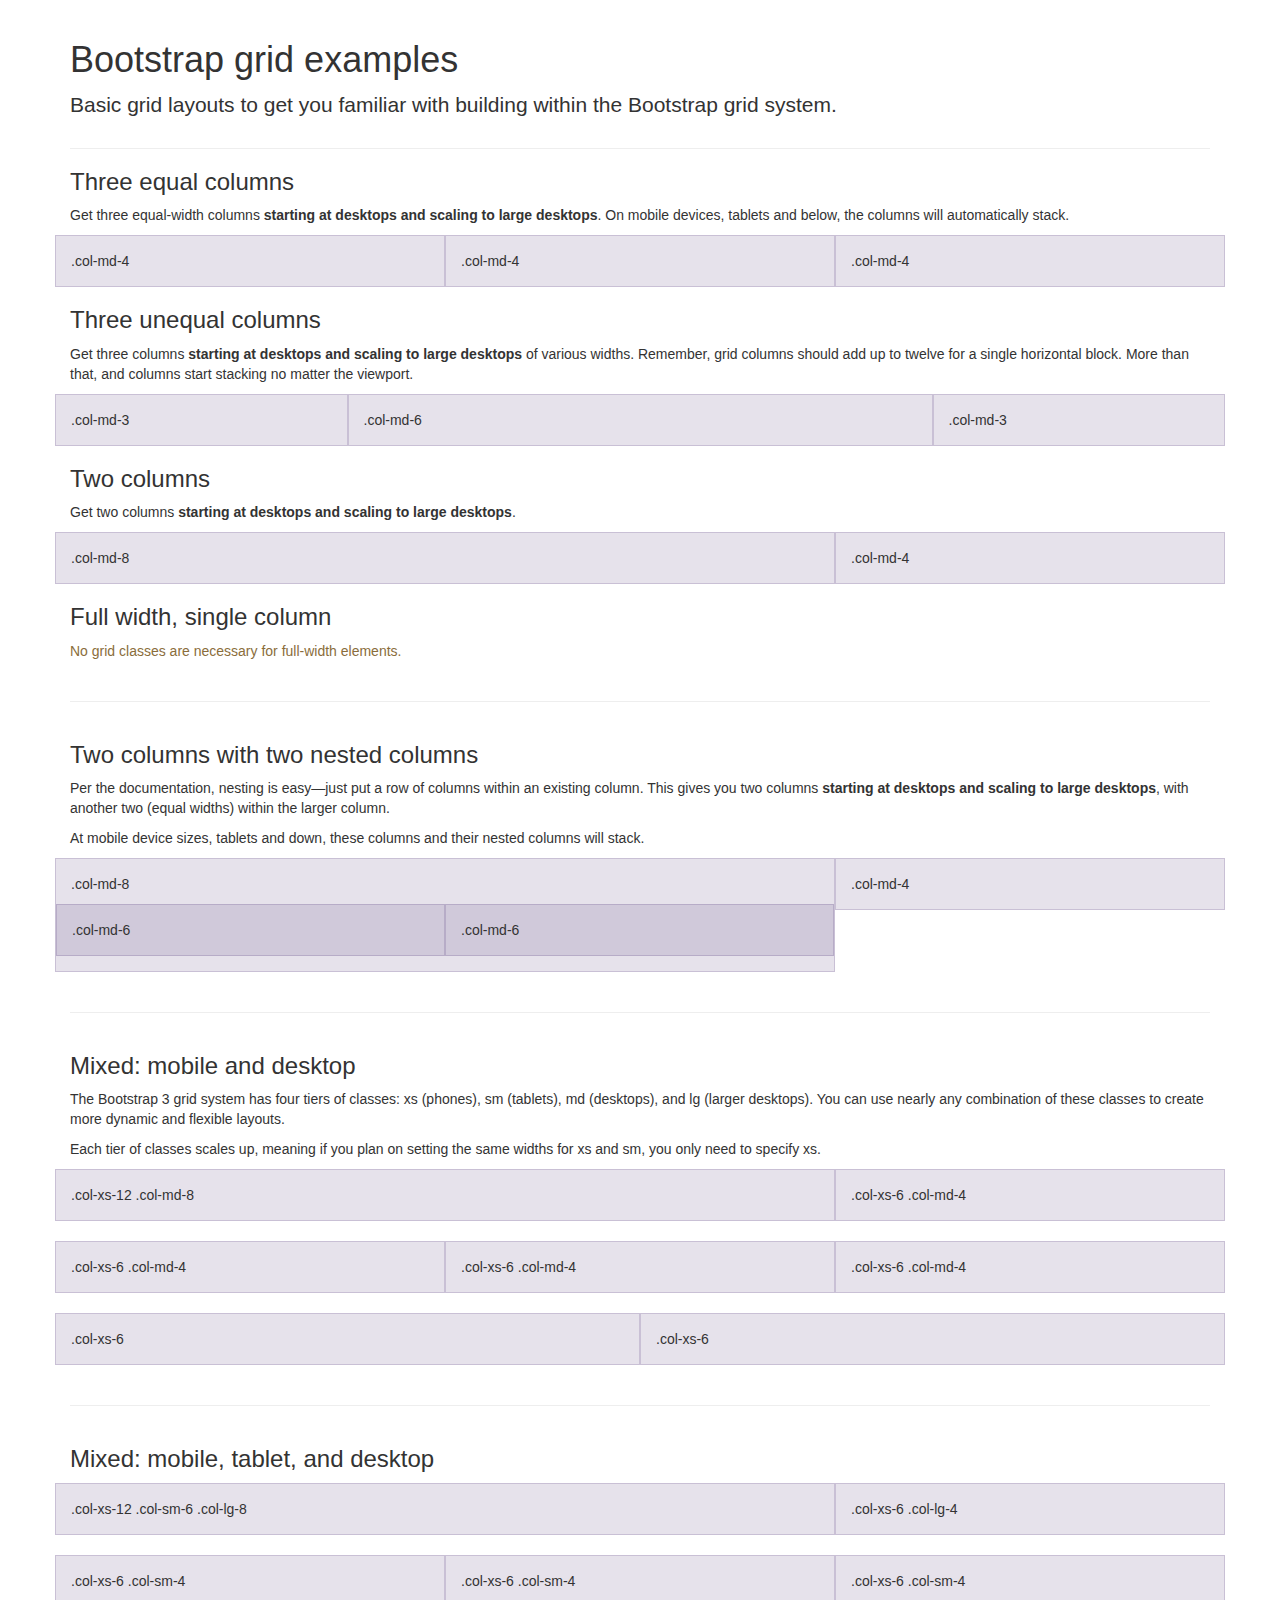
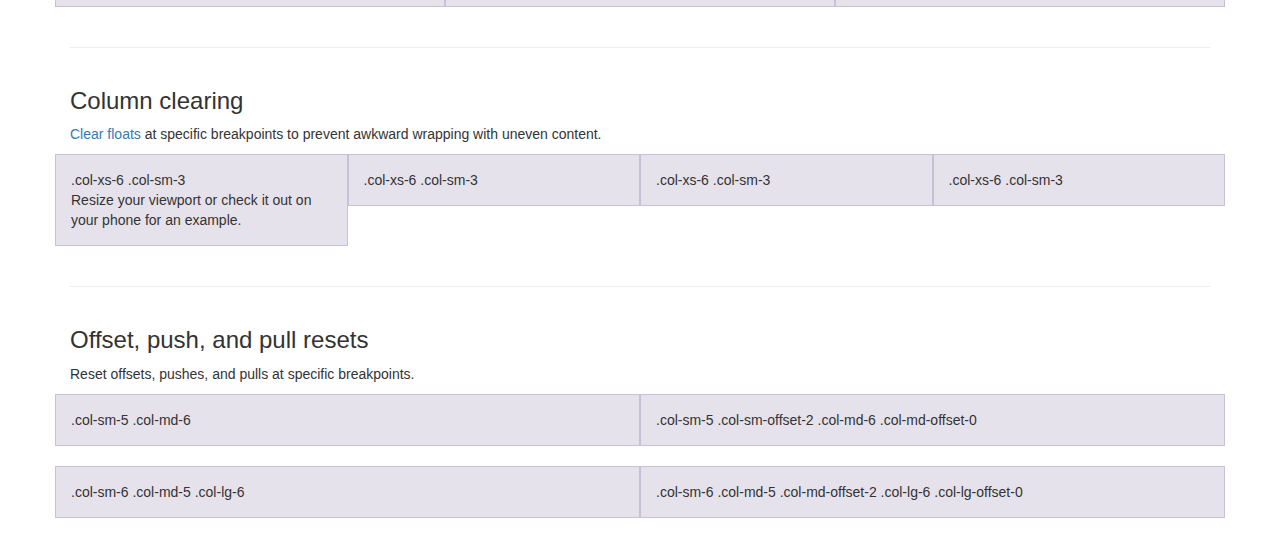
<file: css/bootstrap/docs/examples/grid/index.html>
<!DOCTYPE html>
<html lang="en">
  <head>
    <meta charset="utf-8">
    <meta http-equiv="X-UA-Compatible" content="IE=edge">
    <meta name="viewport" content="width=device-width, initial-scale=1">
    <meta name="description" content="">
    <meta name="author" content="">
    <link rel="icon" href="../../favicon.ico">

    <title>Grid Template for Bootstrap</title>

    <!-- Bootstrap core CSS -->
    <link href="../../dist/css/bootstrap.min.css" rel="stylesheet">

    <!-- Custom styles for this template -->
    <link href="grid.css" rel="stylesheet">

    <!-- Just for debugging purposes. Don't actually copy these 2 lines! -->
    <!--[if lt IE 9]><script src="../../assets/js/ie8-responsive-file-warning.js"></script><![endif]-->
    <script src="../../assets/js/ie-emulation-modes-warning.js"></script>

    <!-- HTML5 shim and Respond.js for IE8 support of HTML5 elements and media queries -->
    <!--[if lt IE 9]>
      <script src="https://oss.maxcdn.com/html5shiv/3.7.2/html5shiv.min.js"></script>
      <script src="https://oss.maxcdn.com/respond/1.4.2/respond.min.js"></script>
    <![endif]-->
  </head>

  <body>
    <div class="container">

      <div class="page-header">
        <h1>Bootstrap grid examples</h1>
        <p class="lead">Basic grid layouts to get you familiar with building within the Bootstrap grid system.</p>
      </div>

      <h3>Three equal columns</h3>
      <p>Get three equal-width columns <strong>starting at desktops and scaling to large desktops</strong>. On mobile devices, tablets and below, the columns will automatically stack.</p>
      <div class="row">
        <div class="col-md-4">.col-md-4</div>
        <div class="col-md-4">.col-md-4</div>
        <div class="col-md-4">.col-md-4</div>
      </div>

      <h3>Three unequal columns</h3>
      <p>Get three columns <strong>starting at desktops and scaling to large desktops</strong> of various widths. Remember, grid columns should add up to twelve for a single horizontal block. More than that, and columns start stacking no matter the viewport.</p>
      <div class="row">
        <div class="col-md-3">.col-md-3</div>
        <div class="col-md-6">.col-md-6</div>
        <div class="col-md-3">.col-md-3</div>
      </div>

      <h3>Two columns</h3>
      <p>Get two columns <strong>starting at desktops and scaling to large desktops</strong>.</p>
      <div class="row">
        <div class="col-md-8">.col-md-8</div>
        <div class="col-md-4">.col-md-4</div>
      </div>

      <h3>Full width, single column</h3>
      <p class="text-warning">No grid classes are necessary for full-width elements.</p>

      <hr>

      <h3>Two columns with two nested columns</h3>
      <p>Per the documentation, nesting is easy—just put a row of columns within an existing column. This gives you two columns <strong>starting at desktops and scaling to large desktops</strong>, with another two (equal widths) within the larger column.</p>
      <p>At mobile device sizes, tablets and down, these columns and their nested columns will stack.</p>
      <div class="row">
        <div class="col-md-8">
          .col-md-8
          <div class="row">
            <div class="col-md-6">.col-md-6</div>
            <div class="col-md-6">.col-md-6</div>
          </div>
        </div>
        <div class="col-md-4">.col-md-4</div>
      </div>

      <hr>

      <h3>Mixed: mobile and desktop</h3>
      <p>The Bootstrap 3 grid system has four tiers of classes: xs (phones), sm (tablets), md (desktops), and lg (larger desktops). You can use nearly any combination of these classes to create more dynamic and flexible layouts.</p>
      <p>Each tier of classes scales up, meaning if you plan on setting the same widths for xs and sm, you only need to specify xs.</p>
      <div class="row">
        <div class="col-xs-12 col-md-8">.col-xs-12 .col-md-8</div>
        <div class="col-xs-6 col-md-4">.col-xs-6 .col-md-4</div>
      </div>
      <div class="row">
        <div class="col-xs-6 col-md-4">.col-xs-6 .col-md-4</div>
        <div class="col-xs-6 col-md-4">.col-xs-6 .col-md-4</div>
        <div class="col-xs-6 col-md-4">.col-xs-6 .col-md-4</div>
      </div>
      <div class="row">
        <div class="col-xs-6">.col-xs-6</div>
        <div class="col-xs-6">.col-xs-6</div>
      </div>

      <hr>

      <h3>Mixed: mobile, tablet, and desktop</h3>
      <p></p>
      <div class="row">
        <div class="col-xs-12 col-sm-6 col-lg-8">.col-xs-12 .col-sm-6 .col-lg-8</div>
        <div class="col-xs-6 col-lg-4">.col-xs-6 .col-lg-4</div>
      </div>
      <div class="row">
        <div class="col-xs-6 col-sm-4">.col-xs-6 .col-sm-4</div>
        <div class="col-xs-6 col-sm-4">.col-xs-6 .col-sm-4</div>
        <div class="col-xs-6 col-sm-4">.col-xs-6 .col-sm-4</div>
      </div>

      <hr>

      <h3>Column clearing</h3>
      <p><a href="http://getbootstrap.com/css/#grid-responsive-resets">Clear floats</a> at specific breakpoints to prevent awkward wrapping with uneven content.</p>
      <div class="row">
        <div class="col-xs-6 col-sm-3">
          .col-xs-6 .col-sm-3
          <br>
          Resize your viewport or check it out on your phone for an example.
        </div>
        <div class="col-xs-6 col-sm-3">.col-xs-6 .col-sm-3</div>

        <!-- Add the extra clearfix for only the required viewport -->
        <div class="clearfix visible-xs"></div>

        <div class="col-xs-6 col-sm-3">.col-xs-6 .col-sm-3</div>
        <div class="col-xs-6 col-sm-3">.col-xs-6 .col-sm-3</div>
      </div>

      <hr>

      <h3>Offset, push, and pull resets</h3>
      <p>Reset offsets, pushes, and pulls at specific breakpoints.</p>
      <div class="row">
        <div class="col-sm-5 col-md-6">.col-sm-5 .col-md-6</div>
        <div class="col-sm-5 col-sm-offset-2 col-md-6 col-md-offset-0">.col-sm-5 .col-sm-offset-2 .col-md-6 .col-md-offset-0</div>
      </div>
      <div class="row">
        <div class="col-sm-6 col-md-5 col-lg-6">.col-sm-6 .col-md-5 .col-lg-6</div>
        <div class="col-sm-6 col-md-5 col-md-offset-2 col-lg-6 col-lg-offset-0">.col-sm-6 .col-md-5 .col-md-offset-2 .col-lg-6 .col-lg-offset-0</div>
      </div>


    </div> <!-- /container -->


    <!-- IE10 viewport hack for Surface/desktop Windows 8 bug -->
    <script src="../../assets/js/ie10-viewport-bug-workaround.js"></script>
  </body>
</html>
</file>
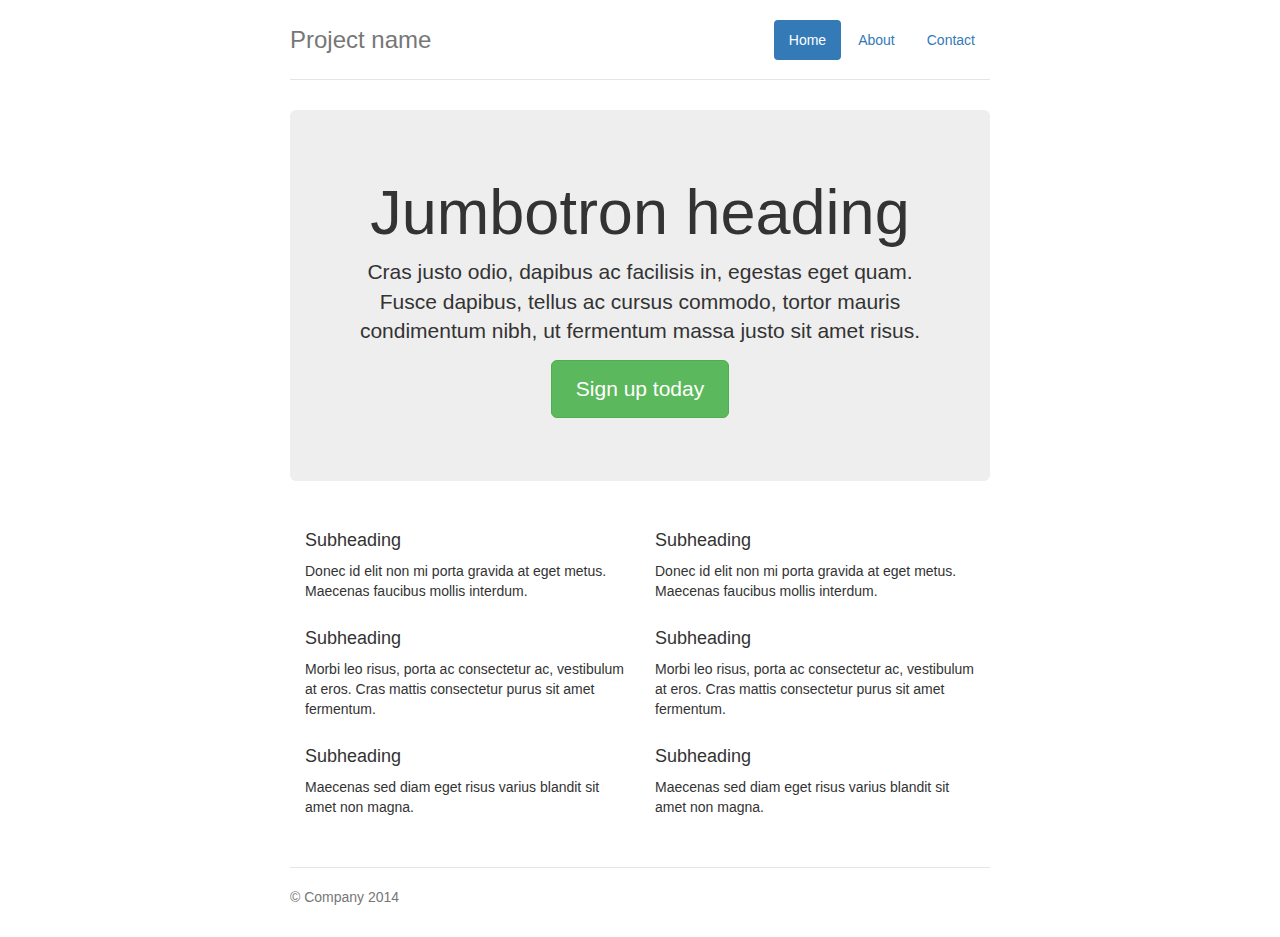
<file: css/bootstrap/docs/examples/jumbotron-narrow/index.html>
<!DOCTYPE html>
<html lang="en">
  <head>
    <meta charset="utf-8">
    <meta http-equiv="X-UA-Compatible" content="IE=edge">
    <meta name="viewport" content="width=device-width, initial-scale=1">
    <meta name="description" content="">
    <meta name="author" content="">
    <link rel="icon" href="../../favicon.ico">

    <title>Narrow Jumbotron Template for Bootstrap</title>

    <!-- Bootstrap core CSS -->
    <link href="../../dist/css/bootstrap.min.css" rel="stylesheet">

    <!-- Custom styles for this template -->
    <link href="jumbotron-narrow.css" rel="stylesheet">

    <!-- Just for debugging purposes. Don't actually copy these 2 lines! -->
    <!--[if lt IE 9]><script src="../../assets/js/ie8-responsive-file-warning.js"></script><![endif]-->
    <script src="../../assets/js/ie-emulation-modes-warning.js"></script>

    <!-- HTML5 shim and Respond.js for IE8 support of HTML5 elements and media queries -->
    <!--[if lt IE 9]>
      <script src="https://oss.maxcdn.com/html5shiv/3.7.2/html5shiv.min.js"></script>
      <script src="https://oss.maxcdn.com/respond/1.4.2/respond.min.js"></script>
    <![endif]-->
  </head>

  <body>

    <div class="container">
      <div class="header">
        <nav>
          <ul class="nav nav-pills pull-right">
            <li role="presentation" class="active"><a href="#">Home</a></li>
            <li role="presentation"><a href="#">About</a></li>
            <li role="presentation"><a href="#">Contact</a></li>
          </ul>
        </nav>
        <h3 class="text-muted">Project name</h3>
      </div>

      <div class="jumbotron">
        <h1>Jumbotron heading</h1>
        <p class="lead">Cras justo odio, dapibus ac facilisis in, egestas eget quam. Fusce dapibus, tellus ac cursus commodo, tortor mauris condimentum nibh, ut fermentum massa justo sit amet risus.</p>
        <p><a class="btn btn-lg btn-success" href="#" role="button">Sign up today</a></p>
      </div>

      <div class="row marketing">
        <div class="col-lg-6">
          <h4>Subheading</h4>
          <p>Donec id elit non mi porta gravida at eget metus. Maecenas faucibus mollis interdum.</p>

          <h4>Subheading</h4>
          <p>Morbi leo risus, porta ac consectetur ac, vestibulum at eros. Cras mattis consectetur purus sit amet fermentum.</p>

          <h4>Subheading</h4>
          <p>Maecenas sed diam eget risus varius blandit sit amet non magna.</p>
        </div>

        <div class="col-lg-6">
          <h4>Subheading</h4>
          <p>Donec id elit non mi porta gravida at eget metus. Maecenas faucibus mollis interdum.</p>

          <h4>Subheading</h4>
          <p>Morbi leo risus, porta ac consectetur ac, vestibulum at eros. Cras mattis consectetur purus sit amet fermentum.</p>

          <h4>Subheading</h4>
          <p>Maecenas sed diam eget risus varius blandit sit amet non magna.</p>
        </div>
      </div>

      <footer class="footer">
        <p>&copy; Company 2014</p>
      </footer>

    </div> <!-- /container -->


    <!-- IE10 viewport hack for Surface/desktop Windows 8 bug -->
    <script src="../../assets/js/ie10-viewport-bug-workaround.js"></script>
  </body>
</html>
</file>
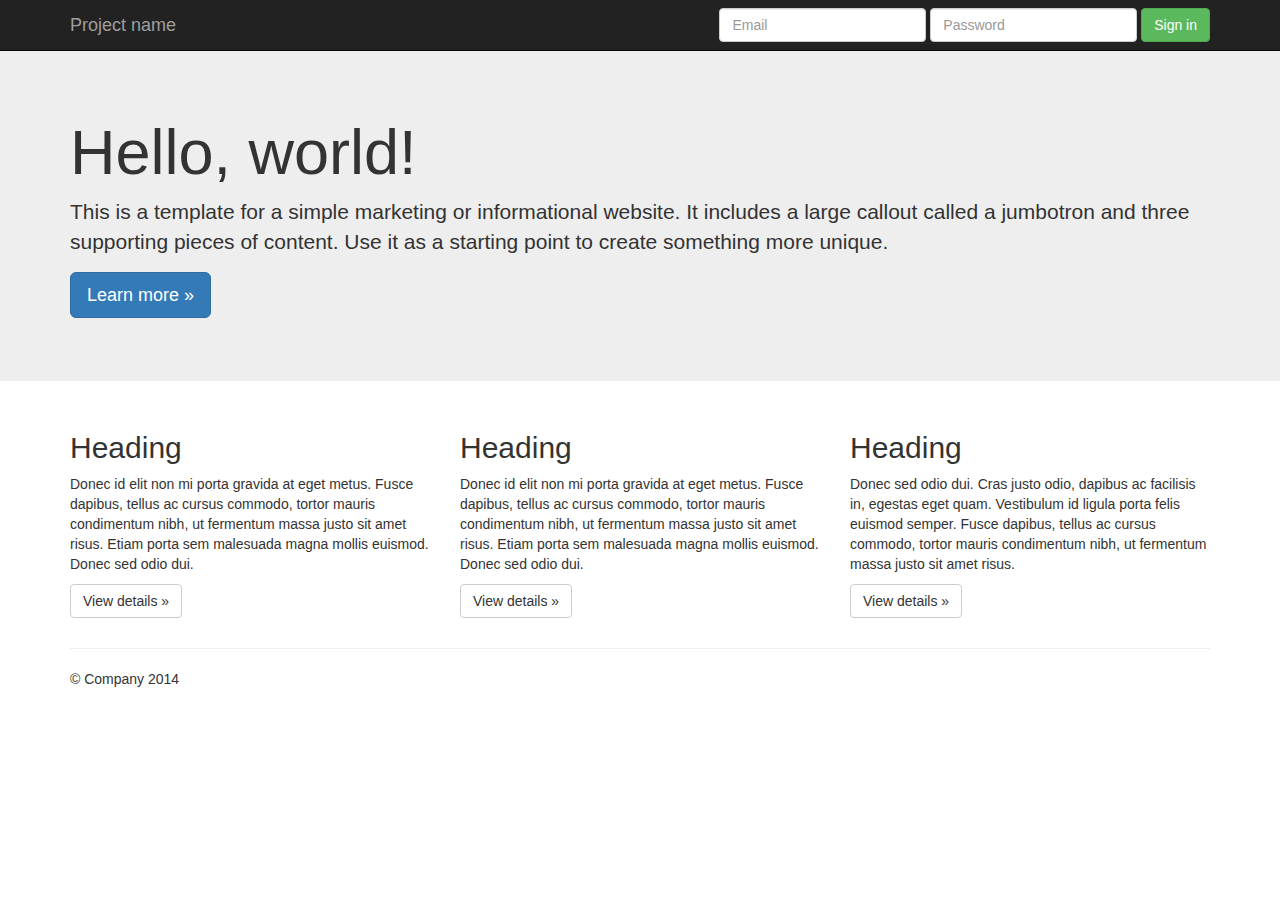
<file: css/bootstrap/docs/examples/jumbotron/index.html>
<!DOCTYPE html>
<html lang="en">
  <head>
    <meta charset="utf-8">
    <meta http-equiv="X-UA-Compatible" content="IE=edge">
    <meta name="viewport" content="width=device-width, initial-scale=1">
    <meta name="description" content="">
    <meta name="author" content="">
    <link rel="icon" href="../../favicon.ico">

    <title>Jumbotron Template for Bootstrap</title>

    <!-- Bootstrap core CSS -->
    <link href="../../dist/css/bootstrap.min.css" rel="stylesheet">

    <!-- Custom styles for this template -->
    <link href="jumbotron.css" rel="stylesheet">

    <!-- Just for debugging purposes. Don't actually copy these 2 lines! -->
    <!--[if lt IE 9]><script src="../../assets/js/ie8-responsive-file-warning.js"></script><![endif]-->
    <script src="../../assets/js/ie-emulation-modes-warning.js"></script>

    <!-- HTML5 shim and Respond.js for IE8 support of HTML5 elements and media queries -->
    <!--[if lt IE 9]>
      <script src="https://oss.maxcdn.com/html5shiv/3.7.2/html5shiv.min.js"></script>
      <script src="https://oss.maxcdn.com/respond/1.4.2/respond.min.js"></script>
    <![endif]-->
  </head>

  <body>

    <nav class="navbar navbar-inverse navbar-fixed-top">
      <div class="container">
        <div class="navbar-header">
          <button type="button" class="navbar-toggle collapsed" data-toggle="collapse" data-target="#navbar" aria-expanded="false" aria-controls="navbar">
            <span class="sr-only">Toggle navigation</span>
            <span class="icon-bar"></span>
            <span class="icon-bar"></span>
            <span class="icon-bar"></span>
          </button>
          <a class="navbar-brand" href="#">Project name</a>
        </div>
        <div id="navbar" class="navbar-collapse collapse">
          <form class="navbar-form navbar-right">
            <div class="form-group">
              <input type="text" placeholder="Email" class="form-control">
            </div>
            <div class="form-group">
              <input type="password" placeholder="Password" class="form-control">
            </div>
            <button type="submit" class="btn btn-success">Sign in</button>
          </form>
        </div><!--/.navbar-collapse -->
      </div>
    </nav>

    <!-- Main jumbotron for a primary marketing message or call to action -->
    <div class="jumbotron">
      <div class="container">
        <h1>Hello, world!</h1>
        <p>This is a template for a simple marketing or informational website. It includes a large callout called a jumbotron and three supporting pieces of content. Use it as a starting point to create something more unique.</p>
        <p><a class="btn btn-primary btn-lg" href="#" role="button">Learn more &raquo;</a></p>
      </div>
    </div>

    <div class="container">
      <!-- Example row of columns -->
      <div class="row">
        <div class="col-md-4">
          <h2>Heading</h2>
          <p>Donec id elit non mi porta gravida at eget metus. Fusce dapibus, tellus ac cursus commodo, tortor mauris condimentum nibh, ut fermentum massa justo sit amet risus. Etiam porta sem malesuada magna mollis euismod. Donec sed odio dui. </p>
          <p><a class="btn btn-default" href="#" role="button">View details &raquo;</a></p>
        </div>
        <div class="col-md-4">
          <h2>Heading</h2>
          <p>Donec id elit non mi porta gravida at eget metus. Fusce dapibus, tellus ac cursus commodo, tortor mauris condimentum nibh, ut fermentum massa justo sit amet risus. Etiam porta sem malesuada magna mollis euismod. Donec sed odio dui. </p>
          <p><a class="btn btn-default" href="#" role="button">View details &raquo;</a></p>
       </div>
        <div class="col-md-4">
          <h2>Heading</h2>
          <p>Donec sed odio dui. Cras justo odio, dapibus ac facilisis in, egestas eget quam. Vestibulum id ligula porta felis euismod semper. Fusce dapibus, tellus ac cursus commodo, tortor mauris condimentum nibh, ut fermentum massa justo sit amet risus.</p>
          <p><a class="btn btn-default" href="#" role="button">View details &raquo;</a></p>
        </div>
      </div>

      <hr>

      <footer>
        <p>&copy; Company 2014</p>
      </footer>
    </div> <!-- /container -->


    <!-- Bootstrap core JavaScript
    ================================================== -->
    <!-- Placed at the end of the document so the pages load faster -->
    <script src="https://ajax.googleapis.com/ajax/libs/jquery/1.11.2/jquery.min.js"></script>
    <script src="../../dist/js/bootstrap.min.js"></script>
    <!-- IE10 viewport hack for Surface/desktop Windows 8 bug -->
    <script src="../../assets/js/ie10-viewport-bug-workaround.js"></script>
  </body>
</html>
</file>
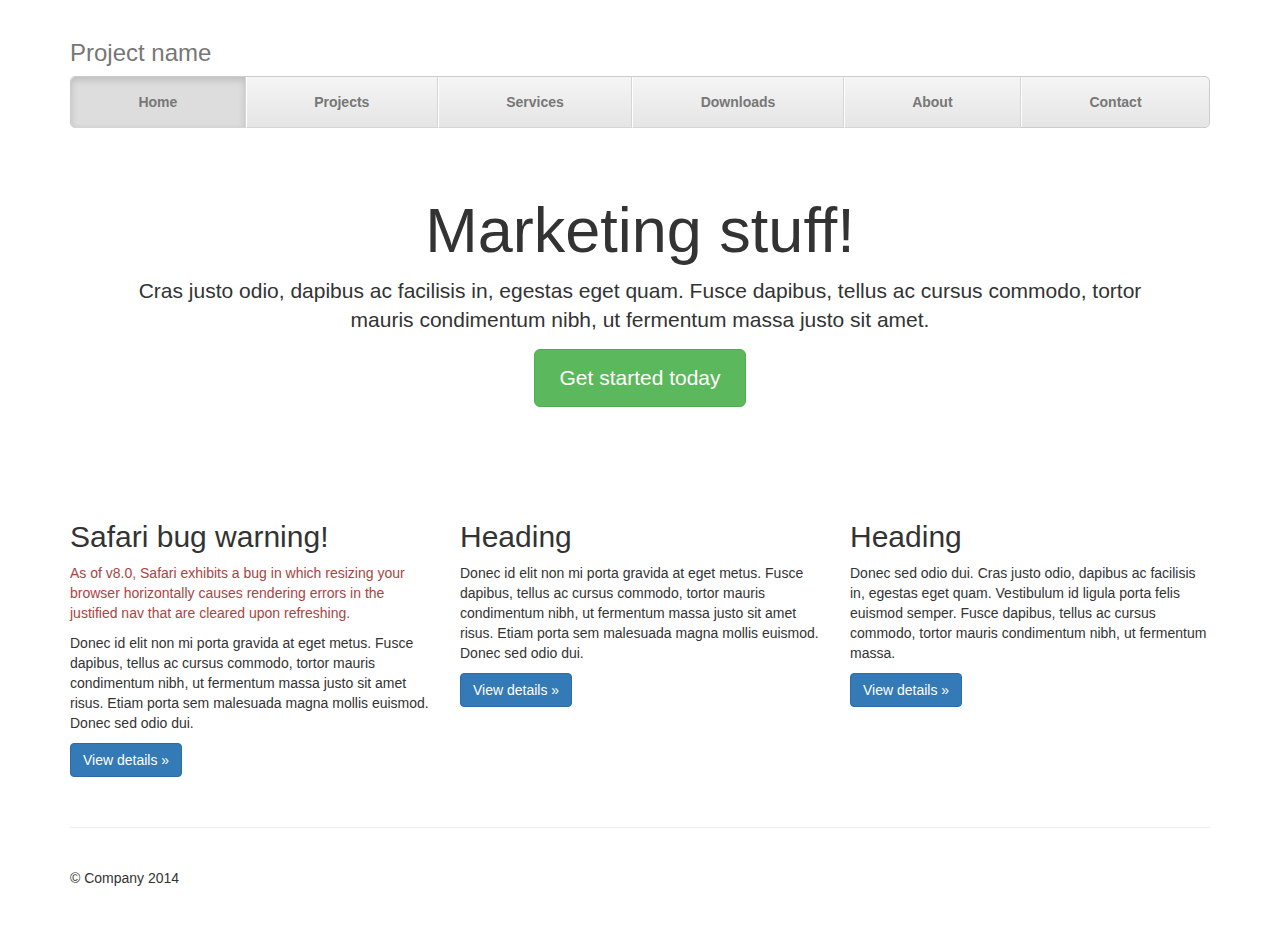
<file: css/bootstrap/docs/examples/justified-nav/index.html>
<!DOCTYPE html>
<html lang="en">
  <head>
    <meta charset="utf-8">
    <meta http-equiv="X-UA-Compatible" content="IE=edge">
    <meta name="viewport" content="width=device-width, initial-scale=1">
    <meta name="description" content="">
    <meta name="author" content="">
    <link rel="icon" href="../../favicon.ico">

    <title>Justified Nav Template for Bootstrap</title>

    <!-- Bootstrap core CSS -->
    <link href="../../dist/css/bootstrap.min.css" rel="stylesheet">

    <!-- Custom styles for this template -->
    <link href="justified-nav.css" rel="stylesheet">

    <!-- Just for debugging purposes. Don't actually copy these 2 lines! -->
    <!--[if lt IE 9]><script src="../../assets/js/ie8-responsive-file-warning.js"></script><![endif]-->
    <script src="../../assets/js/ie-emulation-modes-warning.js"></script>

    <!-- HTML5 shim and Respond.js for IE8 support of HTML5 elements and media queries -->
    <!--[if lt IE 9]>
      <script src="https://oss.maxcdn.com/html5shiv/3.7.2/html5shiv.min.js"></script>
      <script src="https://oss.maxcdn.com/respond/1.4.2/respond.min.js"></script>
    <![endif]-->
  </head>

  <body>

    <div class="container">

      <div class="masthead">
        <h3 class="text-muted">Project name</h3>
        <nav>
          <ul class="nav nav-justified">
            <li class="active"><a href="#">Home</a></li>
            <li><a href="#">Projects</a></li>
            <li><a href="#">Services</a></li>
            <li><a href="#">Downloads</a></li>
            <li><a href="#">About</a></li>
            <li><a href="#">Contact</a></li>
          </ul>
        </nav>
      </div>

      <!-- Jumbotron -->
      <div class="jumbotron">
        <h1>Marketing stuff!</h1>
        <p class="lead">Cras justo odio, dapibus ac facilisis in, egestas eget quam. Fusce dapibus, tellus ac cursus commodo, tortor mauris condimentum nibh, ut fermentum massa justo sit amet.</p>
        <p><a class="btn btn-lg btn-success" href="#" role="button">Get started today</a></p>
      </div>

      <!-- Example row of columns -->
      <div class="row">
        <div class="col-lg-4">
          <h2>Safari bug warning!</h2>
          <p class="text-danger">As of v8.0, Safari exhibits a bug in which resizing your browser horizontally causes rendering errors in the justified nav that are cleared upon refreshing.</p>
          <p>Donec id elit non mi porta gravida at eget metus. Fusce dapibus, tellus ac cursus commodo, tortor mauris condimentum nibh, ut fermentum massa justo sit amet risus. Etiam porta sem malesuada magna mollis euismod. Donec sed odio dui. </p>
          <p><a class="btn btn-primary" href="#" role="button">View details &raquo;</a></p>
        </div>
        <div class="col-lg-4">
          <h2>Heading</h2>
          <p>Donec id elit non mi porta gravida at eget metus. Fusce dapibus, tellus ac cursus commodo, tortor mauris condimentum nibh, ut fermentum massa justo sit amet risus. Etiam porta sem malesuada magna mollis euismod. Donec sed odio dui. </p>
          <p><a class="btn btn-primary" href="#" role="button">View details &raquo;</a></p>
       </div>
        <div class="col-lg-4">
          <h2>Heading</h2>
          <p>Donec sed odio dui. Cras justo odio, dapibus ac facilisis in, egestas eget quam. Vestibulum id ligula porta felis euismod semper. Fusce dapibus, tellus ac cursus commodo, tortor mauris condimentum nibh, ut fermentum massa.</p>
          <p><a class="btn btn-primary" href="#" role="button">View details &raquo;</a></p>
        </div>
      </div>

      <!-- Site footer -->
      <footer class="footer">
        <p>&copy; Company 2014</p>
      </footer>

    </div> <!-- /container -->


    <!-- IE10 viewport hack for Surface/desktop Windows 8 bug -->
    <script src="../../assets/js/ie10-viewport-bug-workaround.js"></script>
  </body>
</html>
</file>
<file: css/bootstrap/docs/examples/blog/blog.css>
/*
 * Globals
 */

body {
  font-family: Georgia, "Times New Roman", Times, serif;
  color: #555;
}

h1, .h1,
h2, .h2,
h3, .h3,
h4, .h4,
h5, .h5,
h6, .h6 {
  margin-top: 0;
  font-family: "Helvetica Neue", Helvetica, Arial, sans-serif;
  font-weight: normal;
  color: #333;
}


/*
 * Override Bootstrap's default container.
 */

@media (min-width: 1200px) {
  .container {
    width: 970px;
  }
}


/*
 * Masthead for nav
 */

.blog-masthead {
  background-color: #428bca;
  -webkit-box-shadow: inset 0 -2px 5px rgba(0,0,0,.1);
          box-shadow: inset 0 -2px 5px rgba(0,0,0,.1);
}

/* Nav links */
.blog-nav-item {
  position: relative;
  display: inline-block;
  padding: 10px;
  font-weight: 500;
  color: #cdddeb;
}
.blog-nav-item:hover,
.blog-nav-item:focus {
  color: #fff;
  text-decoration: none;
}

/* Active state gets a caret at the bottom */
.blog-nav .active {
  color: #fff;
}
.blog-nav .active:after {
  position: absolute;
  bottom: 0;
  left: 50%;
  width: 0;
  height: 0;
  margin-left: -5px;
  vertical-align: middle;
  content: " ";
  border-right: 5px solid transparent;
  border-bottom: 5px solid;
  border-left: 5px solid transparent;
}


/*
 * Blog name and description
 */

.blog-header {
  padding-top: 20px;
  padding-bottom: 20px;
}
.blog-title {
  margin-top: 30px;
  margin-bottom: 0;
  font-size: 60px;
  font-weight: normal;
}
.blog-description {
  font-size: 20px;
  color: #999;
}


/*
 * Main column and sidebar layout
 */

.blog-main {
  font-size: 18px;
  line-height: 1.5;
}

/* Sidebar modules for boxing content */
.sidebar-module {
  padding: 15px;
  margin: 0 -15px 15px;
}
.sidebar-module-inset {
  padding: 15px;
  background-color: #f5f5f5;
  border-radius: 4px;
}
.sidebar-module-inset p:last-child,
.sidebar-module-inset ul:last-child,
.sidebar-module-inset ol:last-child {
  margin-bottom: 0;
}


/* Pagination */
.pager {
  margin-bottom: 60px;
  text-align: left;
}
.pager > li > a {
  width: 140px;
  padding: 10px 20px;
  text-align: center;
  border-radius: 30px;
}


/*
 * Blog posts
 */

.blog-post {
  margin-bottom: 60px;
}
.blog-post-title {
  margin-bottom: 5px;
  font-size: 40px;
}
.blog-post-meta {
  margin-bottom: 20px;
  color: #999;
}


/*
 * Footer
 */

.blog-footer {
  padding: 40px 0;
  color: #999;
  text-align: center;
  background-color: #f9f9f9;
  border-top: 1px solid #e5e5e5;
}
.blog-footer p:last-child {
  margin-bottom: 0;
}
</file>
<file: css/bootstrap/docs/examples/carousel/carousel.css>
/* GLOBAL STYLES
-------------------------------------------------- */
/* Padding below the footer and lighter body text */

body {
  padding-bottom: 40px;
  color: #5a5a5a;
}


/* CUSTOMIZE THE NAVBAR
-------------------------------------------------- */

/* Special class on .container surrounding .navbar, used for positioning it into place. */
.navbar-wrapper {
  position: absolute;
  top: 0;
  right: 0;
  left: 0;
  z-index: 20;
}

/* Flip around the padding for proper display in narrow viewports */
.navbar-wrapper > .container {
  padding-right: 0;
  padding-left: 0;
}
.navbar-wrapper .navbar {
  padding-right: 15px;
  padding-left: 15px;
}
.navbar-wrapper .navbar .container {
  width: auto;
}


/* CUSTOMIZE THE CAROUSEL
-------------------------------------------------- */

/* Carousel base class */
.carousel {
  height: 500px;
  margin-bottom: 60px;
}
/* Since positioning the image, we need to help out the caption */
.carousel-caption {
  z-index: 10;
}

/* Declare heights because of positioning of img element */
.carousel .item {
  height: 500px;
  background-color: #777;
}
.carousel-inner > .item > img {
  position: absolute;
  top: 0;
  left: 0;
  min-width: 100%;
  height: 500px;
}


/* MARKETING CONTENT
-------------------------------------------------- */

/* Center align the text within the three columns below the carousel */
.marketing .col-lg-4 {
  margin-bottom: 20px;
  text-align: center;
}
.marketing h2 {
  font-weight: normal;
}
.marketing .col-lg-4 p {
  margin-right: 10px;
  margin-left: 10px;
}


/* Featurettes
------------------------- */

.featurette-divider {
  margin: 80px 0; /* Space out the Bootstrap <hr> more */
}

/* Thin out the marketing headings */
.featurette-heading {
  font-weight: 300;
  line-height: 1;
  letter-spacing: -1px;
}


/* RESPONSIVE CSS
-------------------------------------------------- */

@media (min-width: 768px) {
  /* Navbar positioning foo */
  .navbar-wrapper {
    margin-top: 20px;
  }
  .navbar-wrapper .container {
    padding-right: 15px;
    padding-left: 15px;
  }
  .navbar-wrapper .navbar {
    padding-right: 0;
    padding-left: 0;
  }

  /* The navbar becomes detached from the top, so we round the corners */
  .navbar-wrapper .navbar {
    border-radius: 4px;
  }

  /* Bump up size of carousel content */
  .carousel-caption p {
    margin-bottom: 20px;
    font-size: 21px;
    line-height: 1.4;
  }

  .featurette-heading {
    font-size: 50px;
  }
}

@media (min-width: 992px) {
  .featurette-heading {
    margin-top: 120px;
  }
}
</file>
<file: css/bootstrap/docs/examples/cover/cover.css>
/*
 * Globals
 */

/* Links */
a,
a:focus,
a:hover {
  color: #fff;
}

/* Custom default button */
.btn-default,
.btn-default:hover,
.btn-default:focus {
  color: #333;
  text-shadow: none; /* Prevent inheritence from `body` */
  background-color: #fff;
  border: 1px solid #fff;
}


/*
 * Base structure
 */

html,
body {
  height: 100%;
  background-color: #333;
}
body {
  color: #fff;
  text-align: center;
  text-shadow: 0 1px 3px rgba(0,0,0,.5);
}

/* Extra markup and styles for table-esque vertical and horizontal centering */
.site-wrapper {
  display: table;
  width: 100%;
  height: 100%; /* For at least Firefox */
  min-height: 100%;
  -webkit-box-shadow: inset 0 0 100px rgba(0,0,0,.5);
          box-shadow: inset 0 0 100px rgba(0,0,0,.5);
}
.site-wrapper-inner {
  display: table-cell;
  vertical-align: top;
}
.cover-container {
  margin-right: auto;
  margin-left: auto;
}

/* Padding for spacing */
.inner {
  padding: 30px;
}


/*
 * Header
 */
.masthead-brand {
  margin-top: 10px;
  margin-bottom: 10px;
}

.masthead-nav > li {
  display: inline-block;
}
.masthead-nav > li + li {
  margin-left: 20px;
}
.masthead-nav > li > a {
  padding-right: 0;
  padding-left: 0;
  font-size: 16px;
  font-weight: bold;
  color: #fff; /* IE8 proofing */
  color: rgba(255,255,255,.75);
  border-bottom: 2px solid transparent;
}
.masthead-nav > li > a:hover,
.masthead-nav > li > a:focus {
  background-color: transparent;
  border-bottom-color: #a9a9a9;
  border-bottom-color: rgba(255,255,255,.25);
}
.masthead-nav > .active > a,
.masthead-nav > .active > a:hover,
.masthead-nav > .active > a:focus {
  color: #fff;
  border-bottom-color: #fff;
}

@media (min-width: 768px) {
  .masthead-brand {
    float: left;
  }
  .masthead-nav {
    float: right;
  }
}


/*
 * Cover
 */

.cover {
  padding: 0 20px;
}
.cover .btn-lg {
  padding: 10px 20px;
  font-weight: bold;
}


/*
 * Footer
 */

.mastfoot {
  color: #999; /* IE8 proofing */
  color: rgba(255,255,255,.5);
}


/*
 * Affix and center
 */

@media (min-width: 768px) {
  /* Pull out the header and footer */
  .masthead {
    position: fixed;
    top: 0;
  }
  .mastfoot {
    position: fixed;
    bottom: 0;
  }
  /* Start the vertical centering */
  .site-wrapper-inner {
    vertical-align: middle;
  }
  /* Handle the widths */
  .masthead,
  .mastfoot,
  .cover-container {
    width: 100%; /* Must be percentage or pixels for horizontal alignment */
  }
}

@media (min-width: 992px) {
  .masthead,
  .mastfoot,
  .cover-container {
    width: 700px;
  }
}
</file>
<file: css/bootstrap/docs/examples/dashboard/dashboard.css>
/*
 * Base structure
 */

/* Move down content because we have a fixed navbar that is 50px tall */
body {
  padding-top: 50px;
}


/*
 * Global add-ons
 */

.sub-header {
  padding-bottom: 10px;
  border-bottom: 1px solid #eee;
}

/*
 * Top navigation
 * Hide default border to remove 1px line.
 */
.navbar-fixed-top {
  border: 0;
}

/*
 * Sidebar
 */

/* Hide for mobile, show later */
.sidebar {
  display: none;
}
@media (min-width: 768px) {
  .sidebar {
    position: fixed;
    top: 51px;
    bottom: 0;
    left: 0;
    z-index: 1000;
    display: block;
    padding: 20px;
    overflow-x: hidden;
    overflow-y: auto; /* Scrollable contents if viewport is shorter than content. */
    background-color: #f5f5f5;
    border-right: 1px solid #eee;
  }
}

/* Sidebar navigation */
.nav-sidebar {
  margin-right: -21px; /* 20px padding + 1px border */
  margin-bottom: 20px;
  margin-left: -20px;
}
.nav-sidebar > li > a {
  padding-right: 20px;
  padding-left: 20px;
}
.nav-sidebar > .active > a,
.nav-sidebar > .active > a:hover,
.nav-sidebar > .active > a:focus {
  color: #fff;
  background-color: #428bca;
}


/*
 * Main content
 */

.main {
  padding: 20px;
}
@media (min-width: 768px) {
  .main {
    padding-right: 40px;
    padding-left: 40px;
  }
}
.main .page-header {
  margin-top: 0;
}


/*
 * Placeholder dashboard ideas
 */

.placeholders {
  margin-bottom: 30px;
  text-align: center;
}
.placeholders h4 {
  margin-bottom: 0;
}
.placeholder {
  margin-bottom: 20px;
}
.placeholder img {
  display: inline-block;
  border-radius: 50%;
}
</file>
<file: css/bootstrap/docs/examples/grid/grid.css>
h4 {
  margin-top: 25px;
}
.row {
  margin-bottom: 20px;
}
.row .row {
  margin-top: 10px;
  margin-bottom: 0;
}
[class*="col-"] {
  padding-top: 15px;
  padding-bottom: 15px;
  background-color: #eee;
  background-color: rgba(86,61,124,.15);
  border: 1px solid #ddd;
  border: 1px solid rgba(86,61,124,.2);
}

hr {
  margin-top: 40px;
  margin-bottom: 40px;
}
</file>
<file: css/bootstrap/docs/examples/jumbotron-narrow/jumbotron-narrow.css>
/* Space out content a bit */
body {
  padding-top: 20px;
  padding-bottom: 20px;
}

/* Everything but the jumbotron gets side spacing for mobile first views */
.header,
.marketing,
.footer {
  padding-right: 15px;
  padding-left: 15px;
}

/* Custom page header */
.header {
  border-bottom: 1px solid #e5e5e5;
}
/* Make the masthead heading the same height as the navigation */
.header h3 {
  padding-bottom: 19px;
  margin-top: 0;
  margin-bottom: 0;
  line-height: 40px;
}

/* Custom page footer */
.footer {
  padding-top: 19px;
  color: #777;
  border-top: 1px solid #e5e5e5;
}

/* Customize container */
@media (min-width: 768px) {
  .container {
    max-width: 730px;
  }
}
.container-narrow > hr {
  margin: 30px 0;
}

/* Main marketing message and sign up button */
.jumbotron {
  text-align: center;
  border-bottom: 1px solid #e5e5e5;
}
.jumbotron .btn {
  padding: 14px 24px;
  font-size: 21px;
}

/* Supporting marketing content */
.marketing {
  margin: 40px 0;
}
.marketing p + h4 {
  margin-top: 28px;
}

/* Responsive: Portrait tablets and up */
@media screen and (min-width: 768px) {
  /* Remove the padding we set earlier */
  .header,
  .marketing,
  .footer {
    padding-right: 0;
    padding-left: 0;
  }
  /* Space out the masthead */
  .header {
    margin-bottom: 30px;
  }
  /* Remove the bottom border on the jumbotron for visual effect */
  .jumbotron {
    border-bottom: 0;
  }
}
</file>
<file: css/bootstrap/docs/examples/jumbotron/jumbotron.css>
/* Move down content because we have a fixed navbar that is 50px tall */
body {
  padding-top: 50px;
  padding-bottom: 20px;
}
</file>
<file: css/bootstrap/docs/examples/justified-nav/justified-nav.css>
body {
  padding-top: 20px;
}

.footer {
  padding-top: 40px;
  padding-bottom: 40px;
  margin-top: 40px;
  border-top: 1px solid #eee;
}

/* Main marketing message and sign up button */
.jumbotron {
  text-align: center;
  background-color: transparent;
}
.jumbotron .btn {
  padding: 14px 24px;
  font-size: 21px;
}

/* Customize the nav-justified links to be fill the entire space of the .navbar */

.nav-justified {
  background-color: #eee;
  border: 1px solid #ccc;
  border-radius: 5px;
}
.nav-justified > li > a {
  padding-top: 15px;
  padding-bottom: 15px;
  margin-bottom: 0;
  font-weight: bold;
  color: #777;
  text-align: center;
  background-color: #e5e5e5; /* Old browsers */
  background-image: -webkit-gradient(linear, left top, left bottom, from(#f5f5f5), to(#e5e5e5));
  background-image: -webkit-linear-gradient(top, #f5f5f5 0%, #e5e5e5 100%);
  background-image:      -o-linear-gradient(top, #f5f5f5 0%, #e5e5e5 100%);
  background-image: -webkit-gradient(linear, left top, left bottom, from(top), color-stop(0%, #f5f5f5), to(#e5e5e5));
  background-image:         linear-gradient(top, #f5f5f5 0%, #e5e5e5 100%);
  filter: progid:DXImageTransform.Microsoft.gradient( startColorstr='#f5f5f5', endColorstr='#e5e5e5',GradientType=0 ); /* IE6-9 */
  background-repeat: repeat-x; /* Repeat the gradient */
  border-bottom: 1px solid #d5d5d5;
}
.nav-justified > .active > a,
.nav-justified > .active > a:hover,
.nav-justified > .active > a:focus {
  background-color: #ddd;
  background-image: none;
  -webkit-box-shadow: inset 0 3px 7px rgba(0,0,0,.15);
          box-shadow: inset 0 3px 7px rgba(0,0,0,.15);
}
.nav-justified > li:first-child > a {
  border-radius: 5px 5px 0 0;
}
.nav-justified > li:last-child > a {
  border-bottom: 0;
  border-radius: 0 0 5px 5px;
}

@media (min-width: 768px) {
  .nav-justified {
    max-height: 52px;
  }
  .nav-justified > li > a {
    border-right: 1px solid #d5d5d5;
    border-left: 1px solid #fff;
  }
  .nav-justified > li:first-child > a {
    border-left: 0;
    border-radius: 5px 0 0 5px;
  }
  .nav-justified > li:last-child > a {
    border-right: 0;
    border-radius: 0 5px 5px 0;
  }
}

/* Responsive: Portrait tablets and up */
@media screen and (min-width: 768px) {
  /* Remove the padding we set earlier */
  .masthead,
  .marketing,
  .footer {
    padding-right: 0;
    padding-left: 0;
  }
}
</file>
<file: css/bootstrap/js/tests/vendor/qunit.css>
/*!
 * QUnit 1.15.0
 * http://qunitjs.com/
 *
 * Copyright 2014 jQuery Foundation and other contributors
 * Released under the MIT license
 * http://jquery.org/license
 *
 * Date: 2014-08-08T16:00Z
 */

/** Font Family and Sizes */

#qunit-tests, #qunit-header, #qunit-banner, #qunit-testrunner-toolbar, #qunit-userAgent, #qunit-testresult {
	font-family: "Helvetica Neue Light", "HelveticaNeue-Light", "Helvetica Neue", Calibri, Helvetica, Arial, sans-serif;
}

#qunit-testrunner-toolbar, #qunit-userAgent, #qunit-testresult, #qunit-tests li { font-size: small; }
#qunit-tests { font-size: smaller; }


/** Resets */

#qunit-tests, #qunit-header, #qunit-banner, #qunit-userAgent, #qunit-testresult, #qunit-modulefilter {
	margin: 0;
	padding: 0;
}


/** Header */

#qunit-header {
	padding: 0.5em 0 0.5em 1em;

	color: #8699A4;
	background-color: #0D3349;

	font-size: 1.5em;
	line-height: 1em;
	font-weight: 400;

	border-radius: 5px 5px 0 0;
}

#qunit-header a {
	text-decoration: none;
	color: #C2CCD1;
}

#qunit-header a:hover,
#qunit-header a:focus {
	color: #FFF;
}

#qunit-testrunner-toolbar label {
	display: inline-block;
	padding: 0 0.5em 0 0.1em;
}

#qunit-banner {
	height: 5px;
}

#qunit-testrunner-toolbar {
	padding: 0.5em 1em 0.5em 1em;
	color: #5E740B;
	background-color: #EEE;
	overflow: hidden;
}

#qunit-userAgent {
	padding: 0.5em 1em 0.5em 1em;
	background-color: #2B81AF;
	color: #FFF;
	text-shadow: rgba(0, 0, 0, 0.5) 2px 2px 1px;
}

#qunit-modulefilter-container {
	float: right;
}

/** Tests: Pass/Fail */

#qunit-tests {
	list-style-position: inside;
}

#qunit-tests li {
	padding: 0.4em 1em 0.4em 1em;
	border-bottom: 1px solid #FFF;
	list-style-position: inside;
}

#qunit-tests.hidepass li.pass, #qunit-tests.hidepass li.running  {
	display: none;
}

#qunit-tests li strong {
	cursor: pointer;
}

#qunit-tests li a {
	padding: 0.5em;
	color: #C2CCD1;
	text-decoration: none;
}
#qunit-tests li a:hover,
#qunit-tests li a:focus {
	color: #000;
}

#qunit-tests li .runtime {
	float: right;
	font-size: smaller;
}

.qunit-assert-list {
	margin-top: 0.5em;
	padding: 0.5em;

	background-color: #FFF;

	border-radius: 5px;
}

.qunit-collapsed {
	display: none;
}

#qunit-tests table {
	border-collapse: collapse;
	margin-top: 0.2em;
}

#qunit-tests th {
	text-align: right;
	vertical-align: top;
	padding: 0 0.5em 0 0;
}

#qunit-tests td {
	vertical-align: top;
}

#qunit-tests pre {
	margin: 0;
	white-space: pre-wrap;
	word-wrap: break-word;
}

#qunit-tests del {
	background-color: #E0F2BE;
	color: #374E0C;
	text-decoration: none;
}

#qunit-tests ins {
	background-color: #FFCACA;
	color: #500;
	text-decoration: none;
}

/*** Test Counts */

#qunit-tests b.counts                       { color: #000; }
#qunit-tests b.passed                       { color: #5E740B; }
#qunit-tests b.failed                       { color: #710909; }

#qunit-tests li li {
	padding: 5px;
	background-color: #FFF;
	border-bottom: none;
	list-style-position: inside;
}

/*** Passing Styles */

#qunit-tests li li.pass {
	color: #3C510C;
	background-color: #FFF;
	border-left: 10px solid #C6E746;
}

#qunit-tests .pass                          { color: #528CE0; background-color: #D2E0E6; }
#qunit-tests .pass .test-name               { color: #366097; }

#qunit-tests .pass .test-actual,
#qunit-tests .pass .test-expected           { color: #999; }

#qunit-banner.qunit-pass                    { background-color: #C6E746; }

/*** Failing Styles */

#qunit-tests li li.fail {
	color: #710909;
	background-color: #FFF;
	border-left: 10px solid #EE5757;
	white-space: pre;
}

#qunit-tests > li:last-child {
	border-radius: 0 0 5px 5px;
}

#qunit-tests .fail                          { color: #000; background-color: #EE5757; }
#qunit-tests .fail .test-name,
#qunit-tests .fail .module-name             { color: #000; }

#qunit-tests .fail .test-actual             { color: #EE5757; }
#qunit-tests .fail .test-expected           { color: #008000; }

#qunit-banner.qunit-fail                    { background-color: #EE5757; }


/** Result */

#qunit-testresult {
	padding: 0.5em 1em 0.5em 1em;

	color: #2B81AF;
	background-color: #D2E0E6;

	border-bottom: 1px solid #FFF;
}
#qunit-testresult .module-name {
	font-weight: 700;
}

/** Fixture */

#qunit-fixture {
	position: absolute;
	top: -10000px;
	left: -10000px;
	width: 1000px;
	height: 1000px;
}
</file>
